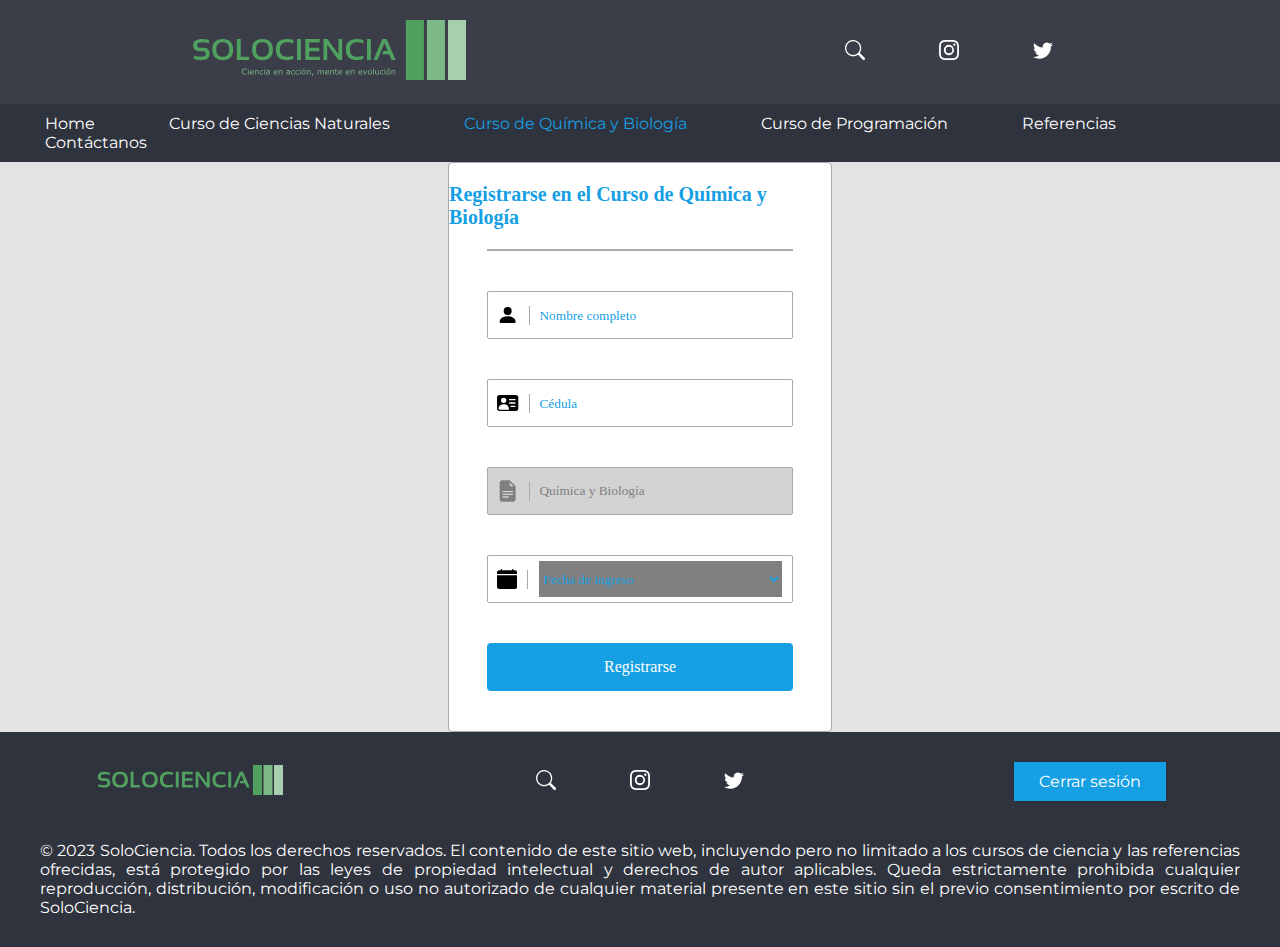
<file: chem-bio.html>
<!DOCTYPE html>
<html lang="es">
<head>
    <meta charset="UTF-8">
    <meta name="viewport" content="width=device-width, initial-scale=1.0">
    <title>Registrarse en el Curso de Química y Biología | SoloCiencia.com</title>
    <link rel="stylesheet" type="text/css" href="styles.css">
    <link rel="icon" type="image/png" href="/media/#">
</head>
<body style="background-color:#E3E3E3;">
    <header>
        <div class="header-col" id="header-top">
            <a href="index.html"><img src="media/top-logo.svg" alt="Logo de SoloCiencia"></a>
            <ul class="social-handles">
                <li>
                    <a  href="https://www.google.com/" target="_blank" class="social-link">
                        <svg xmlns="http://www.w3.org/2000/svg" width="20" height="20" fill="currentColor" class="bi bi-search" viewBox="0 0 16 16">
                            <path d="M11.742 10.344a6.5 6.5 0 1 0-1.397 1.398h-.001c.03.04.062.078.098.115l3.85 3.85a1 1 0 0 0 1.415-1.414l-3.85-3.85a1.007 1.007 0 0 0-.115-.1zM12 6.5a5.5 5.5 0 1 1-11 0 5.5 5.5 0 0 1 11 0z"/>
                        </svg>  
                    </a>
                </li>
                <li>
                    <a  href="https://www.instagram.com/solociencia777/" target="_blank" class="social-link">
                        <svg xmlns="http://www.w3.org/2000/svg" width="20" height="20" fill="currentColor" class="bi bi-instagram" viewBox="0 0 16 16">
                            <path d="M8 0C5.829 0 5.556.01 4.703.048 3.85.088 3.269.222 2.76.42a3.917 3.917 0 0 0-1.417.923A3.927 3.927 0 0 0 .42 2.76C.222 3.268.087 3.85.048 4.7.01 5.555 0 5.827 0 8.001c0 2.172.01 2.444.048 3.297.04.852.174 1.433.372 1.942.205.526.478.972.923 1.417.444.445.89.719 1.416.923.51.198 1.09.333 1.942.372C5.555 15.99 5.827 16 8 16s2.444-.01 3.298-.048c.851-.04 1.434-.174 1.943-.372a3.916 3.916 0 0 0 1.416-.923c.445-.445.718-.891.923-1.417.197-.509.332-1.09.372-1.942C15.99 10.445 16 10.173 16 8s-.01-2.445-.048-3.299c-.04-.851-.175-1.433-.372-1.941a3.926 3.926 0 0 0-.923-1.417A3.911 3.911 0 0 0 13.24.42c-.51-.198-1.092-.333-1.943-.372C10.443.01 10.172 0 7.998 0h.003zm-.717 1.442h.718c2.136 0 2.389.007 3.232.046.78.035 1.204.166 1.486.275.373.145.64.319.92.599.28.28.453.546.598.92.11.281.24.705.275 1.485.039.843.047 1.096.047 3.231s-.008 2.389-.047 3.232c-.035.78-.166 1.203-.275 1.485a2.47 2.47 0 0 1-.599.919c-.28.28-.546.453-.92.598-.28.11-.704.24-1.485.276-.843.038-1.096.047-3.232.047s-2.39-.009-3.233-.047c-.78-.036-1.203-.166-1.485-.276a2.478 2.478 0 0 1-.92-.598 2.48 2.48 0 0 1-.6-.92c-.109-.281-.24-.705-.275-1.485-.038-.843-.046-1.096-.046-3.233 0-2.136.008-2.388.046-3.231.036-.78.166-1.204.276-1.486.145-.373.319-.64.599-.92.28-.28.546-.453.92-.598.282-.11.705-.24 1.485-.276.738-.034 1.024-.044 2.515-.045v.002zm4.988 1.328a.96.96 0 1 0 0 1.92.96.96 0 0 0 0-1.92zm-4.27 1.122a4.109 4.109 0 1 0 0 8.217 4.109 4.109 0 0 0 0-8.217zm0 1.441a2.667 2.667 0 1 1 0 5.334 2.667 2.667 0 0 1 0-5.334z"/>
                        </svg>
                    </a>
                </li>
                <li>
                    <a href="https://twitter.com/SoloCiencia777" target="_blank" class="social-link">
                        <svg xmlns="http://www.w3.org/2000/svg" width="20" height="20" fill="currentColor" class="bi bi-twitter" viewBox="0 0 16 16">
                            <path d="M5.026 15c6.038 0 9.341-5.003 9.341-9.334 0-.14 0-.282-.006-.422A6.685 6.685 0 0 0 16 3.542a6.658 6.658 0 0 1-1.889.518 3.301 3.301 0 0 0 1.447-1.817 6.533 6.533 0 0 1-2.087.793A3.286 3.286 0 0 0 7.875 6.03a9.325 9.325 0 0 1-6.767-3.429 3.289 3.289 0 0 0 1.018 4.382A3.323 3.323 0 0 1 .64 6.575v.045a3.288 3.288 0 0 0 2.632 3.218 3.203 3.203 0 0 1-.865.115 3.23 3.23 0 0 1-.614-.057 3.283 3.283 0 0 0 3.067 2.277A6.588 6.588 0 0 1 .78 13.58a6.32 6.32 0 0 1-.78-.045A9.344 9.344 0 0 0 5.026 15z"/>
                        </svg>
                    </a>
                </li>
            </ul>
        </div>
        <div class="header-col" id="header-bottom">
            <nav>
                <ul>
                    <li><a href="home.html">Home</a></li>
                    <li><a href="science.html">Curso de Ciencias Naturales</a></li>
                    <li><a href="chem-bio.html" style="color:#169FE3;">Curso de Química y Biología</a></li>
                    <li><a href="programming.html">Curso de Programación</a></li>
                    <li><a href="reference.html">Referencias</a></li>
                    <li><a href="contact.html">Contáctanos</a></li>
                </ul>
            </nav>
        </div>
    </header>
    <section class="form-container">
        <h2>Registrarse en el Curso de Química y Biología</h2>
        <hr style="margin:0;">
            <form action="#" class="login-form">
                <div class="form-wrapper" style="margin:0;">
                    <div class="input-box">
                        <svg xmlns="http://www.w3.org/2000/svg" width="22" height="22" fill="currentColor" class="bi bi-person-fill" viewBox="0 0 16 16">
                            <path d="M3 14s-1 0-1-1 1-4 6-4 6 3 6 4-1 1-1 1H3Zm5-6a3 3 0 1 0 0-6 3 3 0 0 0 0 6Z"/>
                        </svg>
                        <div class="vr"></div>
                        <input type="text" name="fullname" id="fullname" placeholder="Nombre completo">            
                    </div>
                    <div class="input-box">
                        <svg xmlns="http://www.w3.org/2000/svg" width="22" height="22" fill="currentColor" class="bi bi-person-vcard-fill" viewBox="0 0 16 16">
                            <path d="M0 4a2 2 0 0 1 2-2h12a2 2 0 0 1 2 2v8a2 2 0 0 1-2 2H2a2 2 0 0 1-2-2V4Zm9 1.5a.5.5 0 0 0 .5.5h4a.5.5 0 0 0 0-1h-4a.5.5 0 0 0-.5.5ZM9 8a.5.5 0 0 0 .5.5h4a.5.5 0 0 0 0-1h-4A.5.5 0 0 0 9 8Zm1 2.5a.5.5 0 0 0 .5.5h3a.5.5 0 0 0 0-1h-3a.5.5 0 0 0-.5.5Zm-1 2C9 10.567 7.21 9 5 9c-2.086 0-3.8 1.398-3.984 3.181A1 1 0 0 0 2 13h6.96c.026-.163.04-.33.04-.5ZM7 6a2 2 0 1 0-4 0 2 2 0 0 0 4 0Z"/>
                        </svg>
                        <div class="vr"></div>
                        <input type="text" name="cips" id="cip" placeholder="Cédula">            
                    </div>
                    <div class="input-box disabled">
                        <svg xmlns="http://www.w3.org/2000/svg" width="22" height="22" fill="currentColor" class="bi bi-file-earmark-text-fill" viewBox="0 0 16 16">
                            <path d="M9.293 0H4a2 2 0 0 0-2 2v12a2 2 0 0 0 2 2h8a2 2 0 0 0 2-2V4.707A1 1 0 0 0 13.707 4L10 .293A1 1 0 0 0 9.293 0zM9.5 3.5v-2l3 3h-2a1 1 0 0 1-1-1zM4.5 9a.5.5 0 0 1 0-1h7a.5.5 0 0 1 0 1h-7zM4 10.5a.5.5 0 0 1 .5-.5h7a.5.5 0 0 1 0 1h-7a.5.5 0 0 1-.5-.5zm.5 2.5a.5.5 0 0 1 0-1h4a.5.5 0 0 1 0 1h-4z"/>
                          </svg> 
                        <div class="vr"></div>
                        <input type="text" name="course" id="course" value="Química y Biología" disabled>            
                    </div>
                    <div class="input-box">
                        <svg xmlns="http://www.w3.org/2000/svg" width="22" height="22" fill="currentColor" class="bi bi-calendar-fill" viewBox="0 0 16 16">
                            <path d="M3.5 0a.5.5 0 0 1 .5.5V1h8V.5a.5.5 0 0 1 1 0V1h1a2 2 0 0 1 2 2v11a2 2 0 0 1-2 2H2a2 2 0 0 1-2-2V5h16V4H0V3a2 2 0 0 1 2-2h1V.5a.5.5 0 0 1 .5-.5z"/>
                          </svg>
                        <div class="vr"></div>
                        <select name="course-start" id="course-start">
                            <option value="" selected disabled>Fecha de ingreso</option>
                            <option value="jul-20">20 de julio</option>
                            <option value="oct-24">24 de octubre</option>
                            <option value="nov-14">14 de noviembre</option>
                        </select>           
                    </div>
                    <input type="submit" value="Registrarse">
                </div>
                
            </form>
    </section>
    <footer>
        <div class="footer-column" id="footer-top">
            <div class="footer-row" id="footer-left">
                <a href="index.html"><img src="media/bottom-logo.svg" alt="Logo de SoloCiencia"></a>
            </div>
            <div class="footer-row" id="footer-center">
                <ul class="social-handles">
                    <li>
                        <a href="https://www.google.com/" target="_blank" class="social-link">
                            <svg xmlns="http://www.w3.org/2000/svg" width="20" height="20" fill="currentColor" class="bi bi-search" viewBox="0 0 16 16">
                                <path d="M11.742 10.344a6.5 6.5 0 1 0-1.397 1.398h-.001c.03.04.062.078.098.115l3.85 3.85a1 1 0 0 0 1.415-1.414l-3.85-3.85a1.007 1.007 0 0 0-.115-.1zM12 6.5a5.5 5.5 0 1 1-11 0 5.5 5.5 0 0 1 11 0z"/>
                            </svg>  
                        </a>
                    </li>
                    <li>
                        <a href="https://www.instagram.com/solociencia777/" target="_blank" class="social-link">
                            <svg xmlns="http://www.w3.org/2000/svg" width="20" height="20" fill="currentColor" class="bi bi-instagram" viewBox="0 0 16 16">
                                <path d="M8 0C5.829 0 5.556.01 4.703.048 3.85.088 3.269.222 2.76.42a3.917 3.917 0 0 0-1.417.923A3.927 3.927 0 0 0 .42 2.76C.222 3.268.087 3.85.048 4.7.01 5.555 0 5.827 0 8.001c0 2.172.01 2.444.048 3.297.04.852.174 1.433.372 1.942.205.526.478.972.923 1.417.444.445.89.719 1.416.923.51.198 1.09.333 1.942.372C5.555 15.99 5.827 16 8 16s2.444-.01 3.298-.048c.851-.04 1.434-.174 1.943-.372a3.916 3.916 0 0 0 1.416-.923c.445-.445.718-.891.923-1.417.197-.509.332-1.09.372-1.942C15.99 10.445 16 10.173 16 8s-.01-2.445-.048-3.299c-.04-.851-.175-1.433-.372-1.941a3.926 3.926 0 0 0-.923-1.417A3.911 3.911 0 0 0 13.24.42c-.51-.198-1.092-.333-1.943-.372C10.443.01 10.172 0 7.998 0h.003zm-.717 1.442h.718c2.136 0 2.389.007 3.232.046.78.035 1.204.166 1.486.275.373.145.64.319.92.599.28.28.453.546.598.92.11.281.24.705.275 1.485.039.843.047 1.096.047 3.231s-.008 2.389-.047 3.232c-.035.78-.166 1.203-.275 1.485a2.47 2.47 0 0 1-.599.919c-.28.28-.546.453-.92.598-.28.11-.704.24-1.485.276-.843.038-1.096.047-3.232.047s-2.39-.009-3.233-.047c-.78-.036-1.203-.166-1.485-.276a2.478 2.478 0 0 1-.92-.598 2.48 2.48 0 0 1-.6-.92c-.109-.281-.24-.705-.275-1.485-.038-.843-.046-1.096-.046-3.233 0-2.136.008-2.388.046-3.231.036-.78.166-1.204.276-1.486.145-.373.319-.64.599-.92.28-.28.546-.453.92-.598.282-.11.705-.24 1.485-.276.738-.034 1.024-.044 2.515-.045v.002zm4.988 1.328a.96.96 0 1 0 0 1.92.96.96 0 0 0 0-1.92zm-4.27 1.122a4.109 4.109 0 1 0 0 8.217 4.109 4.109 0 0 0 0-8.217zm0 1.441a2.667 2.667 0 1 1 0 5.334 2.667 2.667 0 0 1 0-5.334z"/>
                            </svg>
                        </a>
                    </li>
                    <li>
                        <a href="https://twitter.com/SoloCiencia777" target="_blank" class="social-link">
                            <svg xmlns="http://www.w3.org/2000/svg" width="20" height="20" fill="currentColor" class="bi bi-twitter" viewBox="0 0 16 16">
                                <path d="M5.026 15c6.038 0 9.341-5.003 9.341-9.334 0-.14 0-.282-.006-.422A6.685 6.685 0 0 0 16 3.542a6.658 6.658 0 0 1-1.889.518 3.301 3.301 0 0 0 1.447-1.817 6.533 6.533 0 0 1-2.087.793A3.286 3.286 0 0 0 7.875 6.03a9.325 9.325 0 0 1-6.767-3.429 3.289 3.289 0 0 0 1.018 4.382A3.323 3.323 0 0 1 .64 6.575v.045a3.288 3.288 0 0 0 2.632 3.218 3.203 3.203 0 0 1-.865.115 3.23 3.23 0 0 1-.614-.057 3.283 3.283 0 0 0 3.067 2.277A6.588 6.588 0 0 1 .78 13.58a6.32 6.32 0 0 1-.78-.045A9.344 9.344 0 0 0 5.026 15z"/>
                            </svg>
                        </a>
                    </li>
                </ul>
            </div>
            <div class="footer-row" id="footer-right">
                <a href="index.html" id="footer-logout">Cerrar sesión</a>
            </div>
        </div>
        <div class="footer-column" id="footer-bottom">
            <p>
                © 2023 SoloCiencia. Todos los derechos reservados.
                El contenido de este sitio web, incluyendo pero no 
                limitado a los cursos de ciencia y las referencias 
                ofrecidas, está protegido por las leyes de propiedad 
                intelectual y derechos de autor aplicables. Queda 
                estrictamente prohibida cualquier reproducción, 
                distribución, modificación o uso no autorizado de 
                cualquier material presente en este sitio sin el previo
                consentimiento por escrito de SoloCiencia.
            </p>
        </div>
    </footer>
</body>
</html>
</file>
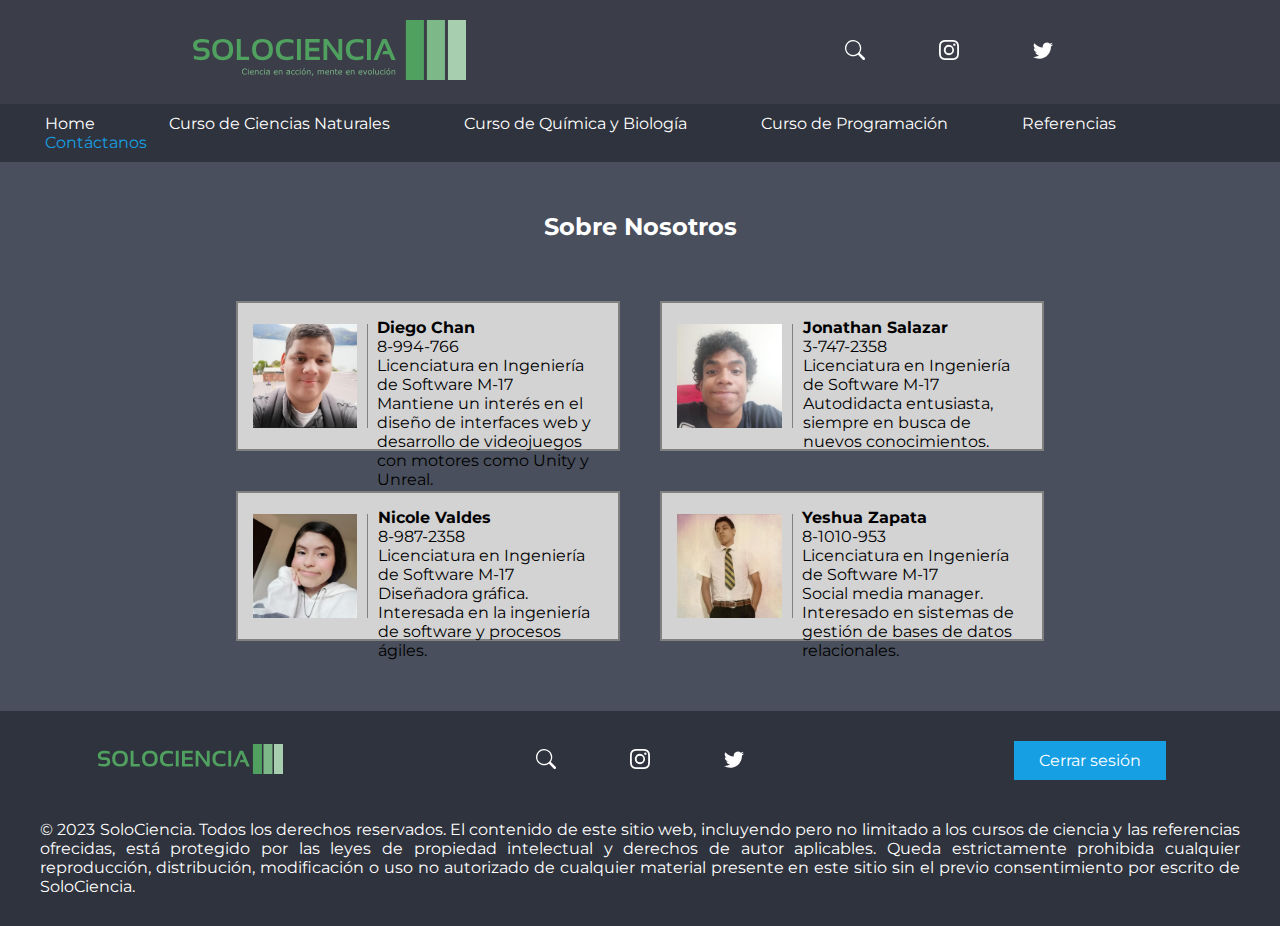
<file: contact.html>
<!DOCTYPE html>
<html lang="es">
<head>
    <meta charset="UTF-8">
    <meta name="viewport" content="width=device-width, initial-scale=1.0">
    <title>Contáctanos | SoloCiencia.com</title>
    <link rel="stylesheet" type="text/css" href="styles.css">
    <link rel="icon" type="image/png" href="/media/#">
</head>
<body>
    <header>
        <div class="header-col" id="header-top">
            <a href="index.html"><img src="media/top-logo.svg" alt="Logo de SoloCiencia"></a>
            <ul class="social-handles">
                <li>
                    <a  href="https://www.google.com/" target="_blank" class="social-link">
                        <svg xmlns="http://www.w3.org/2000/svg" width="20" height="20" fill="currentColor" class="bi bi-search" viewBox="0 0 16 16">
                            <path d="M11.742 10.344a6.5 6.5 0 1 0-1.397 1.398h-.001c.03.04.062.078.098.115l3.85 3.85a1 1 0 0 0 1.415-1.414l-3.85-3.85a1.007 1.007 0 0 0-.115-.1zM12 6.5a5.5 5.5 0 1 1-11 0 5.5 5.5 0 0 1 11 0z"/>
                        </svg>  
                    </a>
                </li>
                <li>
                    <a  href="https://www.instagram.com/solociencia777/" target="_blank" class="social-link">
                        <svg xmlns="http://www.w3.org/2000/svg" width="20" height="20" fill="currentColor" class="bi bi-instagram" viewBox="0 0 16 16">
                            <path d="M8 0C5.829 0 5.556.01 4.703.048 3.85.088 3.269.222 2.76.42a3.917 3.917 0 0 0-1.417.923A3.927 3.927 0 0 0 .42 2.76C.222 3.268.087 3.85.048 4.7.01 5.555 0 5.827 0 8.001c0 2.172.01 2.444.048 3.297.04.852.174 1.433.372 1.942.205.526.478.972.923 1.417.444.445.89.719 1.416.923.51.198 1.09.333 1.942.372C5.555 15.99 5.827 16 8 16s2.444-.01 3.298-.048c.851-.04 1.434-.174 1.943-.372a3.916 3.916 0 0 0 1.416-.923c.445-.445.718-.891.923-1.417.197-.509.332-1.09.372-1.942C15.99 10.445 16 10.173 16 8s-.01-2.445-.048-3.299c-.04-.851-.175-1.433-.372-1.941a3.926 3.926 0 0 0-.923-1.417A3.911 3.911 0 0 0 13.24.42c-.51-.198-1.092-.333-1.943-.372C10.443.01 10.172 0 7.998 0h.003zm-.717 1.442h.718c2.136 0 2.389.007 3.232.046.78.035 1.204.166 1.486.275.373.145.64.319.92.599.28.28.453.546.598.92.11.281.24.705.275 1.485.039.843.047 1.096.047 3.231s-.008 2.389-.047 3.232c-.035.78-.166 1.203-.275 1.485a2.47 2.47 0 0 1-.599.919c-.28.28-.546.453-.92.598-.28.11-.704.24-1.485.276-.843.038-1.096.047-3.232.047s-2.39-.009-3.233-.047c-.78-.036-1.203-.166-1.485-.276a2.478 2.478 0 0 1-.92-.598 2.48 2.48 0 0 1-.6-.92c-.109-.281-.24-.705-.275-1.485-.038-.843-.046-1.096-.046-3.233 0-2.136.008-2.388.046-3.231.036-.78.166-1.204.276-1.486.145-.373.319-.64.599-.92.28-.28.546-.453.92-.598.282-.11.705-.24 1.485-.276.738-.034 1.024-.044 2.515-.045v.002zm4.988 1.328a.96.96 0 1 0 0 1.92.96.96 0 0 0 0-1.92zm-4.27 1.122a4.109 4.109 0 1 0 0 8.217 4.109 4.109 0 0 0 0-8.217zm0 1.441a2.667 2.667 0 1 1 0 5.334 2.667 2.667 0 0 1 0-5.334z"/>
                        </svg>
                    </a>
                </li>
                <li>
                    <a href="https://twitter.com/SoloCiencia777" target="_blank" class="social-link">
                        <svg xmlns="http://www.w3.org/2000/svg" width="20" height="20" fill="currentColor" class="bi bi-twitter" viewBox="0 0 16 16">
                            <path d="M5.026 15c6.038 0 9.341-5.003 9.341-9.334 0-.14 0-.282-.006-.422A6.685 6.685 0 0 0 16 3.542a6.658 6.658 0 0 1-1.889.518 3.301 3.301 0 0 0 1.447-1.817 6.533 6.533 0 0 1-2.087.793A3.286 3.286 0 0 0 7.875 6.03a9.325 9.325 0 0 1-6.767-3.429 3.289 3.289 0 0 0 1.018 4.382A3.323 3.323 0 0 1 .64 6.575v.045a3.288 3.288 0 0 0 2.632 3.218 3.203 3.203 0 0 1-.865.115 3.23 3.23 0 0 1-.614-.057 3.283 3.283 0 0 0 3.067 2.277A6.588 6.588 0 0 1 .78 13.58a6.32 6.32 0 0 1-.78-.045A9.344 9.344 0 0 0 5.026 15z"/>
                        </svg>
                    </a>
                </li>
            </ul>
        </div>
        <div class="header-col" id="header-bottom">
            <nav>
                <ul>
                    <li><a href="home.html">Home</a></li>
                    <li><a href="science.html">Curso de Ciencias Naturales</a></li>
                    <li><a href="chem-bio.html">Curso de Química y Biología</a></li>
                    <li><a href="programming.html">Curso de Programación</a></li>
                    <li><a href="reference.html">Referencias</a></li>
                    <li><a href="contact.html" style="color:#169FE3;">Contáctanos</a></li>
                </ul>
            </nav>
        </div>
    </header>
    <section class="contact-us">
        <h2>Sobre Nosotros</h2>
        <div class="contact-row">
            <div class="contact-card">
                <div class="pfp-container">
                    <img src="/media/diego.jpeg" alt="foto de perfil de diego chan">
                </div>
                <div class="vr"></div>
                <div class="about-container">
                    <h6group>
                        <h4>Diego Chan</h4>
                        <p>8-994-766</p>
                        <p>Licenciatura en Ingeniería de Software M-17</p>
                    </h6group>
                    <p>Mantiene un interés en el diseño de interfaces web y desarrollo de videojuegos con motores como Unity y Unreal.</p>
                </div>
            </div>
            <div class="contact-card">
                <div class="pfp-container">
                    <img src="/media/jonathan.jpeg" alt="foto de perfil de jonathan salazar">
                </div>
                <div class="vr"></div>
                <div class="about-container">
                    <h6group>
                        <h4>Jonathan Salazar</h4>
                        <p>3-747-2358</p>
                        <p>Licenciatura en Ingeniería de Software M-17</p>
                    </h6group>
                    <p>Autodidacta entusiasta, siempre en busca de nuevos conocimientos.</p>
                </div>
            </div>
        </div>
        <div class="contact-row">
            <div class="contact-card">
                <div class="pfp-container">
                    <img src="/media/nicole.jpeg" alt="foto de perfil de nicole valdes">
                </div>
                <div class="vr"></div>
                <div class="about-container">
                    <h6group>
                        <h4>Nicole Valdes</h4>
                        <p>8-987-2358</p>
                        <p>Licenciatura en Ingeniería de Software M-17</p>
                    </h6group>
                    <p>Diseñadora gráfica. Interesada en la ingeniería de software y procesos ágiles.</p>
                </div>
            </div>
            <div class="contact-card">
                <div class="pfp-container">
                    <img src="/media/yeshua.jpeg" alt="foto de perfil de yeshua zapata">
                </div>
                <div class="vr"></div>
                <div class="about-container">
                    <h6group>
                        <h4>Yeshua Zapata</h4>
                        <p>8-1010-953</p>
                        <p>Licenciatura en Ingeniería de Software M-17</p>
                    </h6group>
                    <p>Social media manager. Interesado en sistemas de gestión de bases de datos relacionales.</p>
                </div>
            </div>
        </div>
    </section>
    <footer>
        <div class="footer-column" id="footer-top">
            <div class="footer-row" id="footer-left">
                <a href="index.html"><img src="media/bottom-logo.svg" alt="Logo de SoloCiencia"></a>
            </div>
            <div class="footer-row" id="footer-center">
                <ul class="social-handles">
                    <li>
                        <a href="https://www.google.com/" target="_blank" class="social-link">
                            <svg xmlns="http://www.w3.org/2000/svg" width="20" height="20" fill="currentColor" class="bi bi-search" viewBox="0 0 16 16">
                                <path d="M11.742 10.344a6.5 6.5 0 1 0-1.397 1.398h-.001c.03.04.062.078.098.115l3.85 3.85a1 1 0 0 0 1.415-1.414l-3.85-3.85a1.007 1.007 0 0 0-.115-.1zM12 6.5a5.5 5.5 0 1 1-11 0 5.5 5.5 0 0 1 11 0z"/>
                            </svg>  
                        </a>
                    </li>
                    <li>
                        <a href="https://www.instagram.com/solociencia777/" target="_blank" class="social-link">
                            <svg xmlns="http://www.w3.org/2000/svg" width="20" height="20" fill="currentColor" class="bi bi-instagram" viewBox="0 0 16 16">
                                <path d="M8 0C5.829 0 5.556.01 4.703.048 3.85.088 3.269.222 2.76.42a3.917 3.917 0 0 0-1.417.923A3.927 3.927 0 0 0 .42 2.76C.222 3.268.087 3.85.048 4.7.01 5.555 0 5.827 0 8.001c0 2.172.01 2.444.048 3.297.04.852.174 1.433.372 1.942.205.526.478.972.923 1.417.444.445.89.719 1.416.923.51.198 1.09.333 1.942.372C5.555 15.99 5.827 16 8 16s2.444-.01 3.298-.048c.851-.04 1.434-.174 1.943-.372a3.916 3.916 0 0 0 1.416-.923c.445-.445.718-.891.923-1.417.197-.509.332-1.09.372-1.942C15.99 10.445 16 10.173 16 8s-.01-2.445-.048-3.299c-.04-.851-.175-1.433-.372-1.941a3.926 3.926 0 0 0-.923-1.417A3.911 3.911 0 0 0 13.24.42c-.51-.198-1.092-.333-1.943-.372C10.443.01 10.172 0 7.998 0h.003zm-.717 1.442h.718c2.136 0 2.389.007 3.232.046.78.035 1.204.166 1.486.275.373.145.64.319.92.599.28.28.453.546.598.92.11.281.24.705.275 1.485.039.843.047 1.096.047 3.231s-.008 2.389-.047 3.232c-.035.78-.166 1.203-.275 1.485a2.47 2.47 0 0 1-.599.919c-.28.28-.546.453-.92.598-.28.11-.704.24-1.485.276-.843.038-1.096.047-3.232.047s-2.39-.009-3.233-.047c-.78-.036-1.203-.166-1.485-.276a2.478 2.478 0 0 1-.92-.598 2.48 2.48 0 0 1-.6-.92c-.109-.281-.24-.705-.275-1.485-.038-.843-.046-1.096-.046-3.233 0-2.136.008-2.388.046-3.231.036-.78.166-1.204.276-1.486.145-.373.319-.64.599-.92.28-.28.546-.453.92-.598.282-.11.705-.24 1.485-.276.738-.034 1.024-.044 2.515-.045v.002zm4.988 1.328a.96.96 0 1 0 0 1.92.96.96 0 0 0 0-1.92zm-4.27 1.122a4.109 4.109 0 1 0 0 8.217 4.109 4.109 0 0 0 0-8.217zm0 1.441a2.667 2.667 0 1 1 0 5.334 2.667 2.667 0 0 1 0-5.334z"/>
                            </svg>
                        </a>
                    </li>
                    <li>
                        <a href="https://twitter.com/SoloCiencia777" target="_blank" class="social-link">
                            <svg xmlns="http://www.w3.org/2000/svg" width="20" height="20" fill="currentColor" class="bi bi-twitter" viewBox="0 0 16 16">
                                <path d="M5.026 15c6.038 0 9.341-5.003 9.341-9.334 0-.14 0-.282-.006-.422A6.685 6.685 0 0 0 16 3.542a6.658 6.658 0 0 1-1.889.518 3.301 3.301 0 0 0 1.447-1.817 6.533 6.533 0 0 1-2.087.793A3.286 3.286 0 0 0 7.875 6.03a9.325 9.325 0 0 1-6.767-3.429 3.289 3.289 0 0 0 1.018 4.382A3.323 3.323 0 0 1 .64 6.575v.045a3.288 3.288 0 0 0 2.632 3.218 3.203 3.203 0 0 1-.865.115 3.23 3.23 0 0 1-.614-.057 3.283 3.283 0 0 0 3.067 2.277A6.588 6.588 0 0 1 .78 13.58a6.32 6.32 0 0 1-.78-.045A9.344 9.344 0 0 0 5.026 15z"/>
                            </svg>
                        </a>
                    </li>
                </ul>
            </div>
            <div class="footer-row" id="footer-right">
                <a href="index.html" id="footer-logout">Cerrar sesión</a>
            </div>
        </div>
        <div class="footer-column" id="footer-bottom">
            <p>
                © 2023 SoloCiencia. Todos los derechos reservados.
                El contenido de este sitio web, incluyendo pero no 
                limitado a los cursos de ciencia y las referencias 
                ofrecidas, está protegido por las leyes de propiedad 
                intelectual y derechos de autor aplicables. Queda 
                estrictamente prohibida cualquier reproducción, 
                distribución, modificación o uso no autorizado de 
                cualquier material presente en este sitio sin el previo
                consentimiento por escrito de SoloCiencia.
            </p>
        </div>
    </footer>
</body>
</html>
</file>
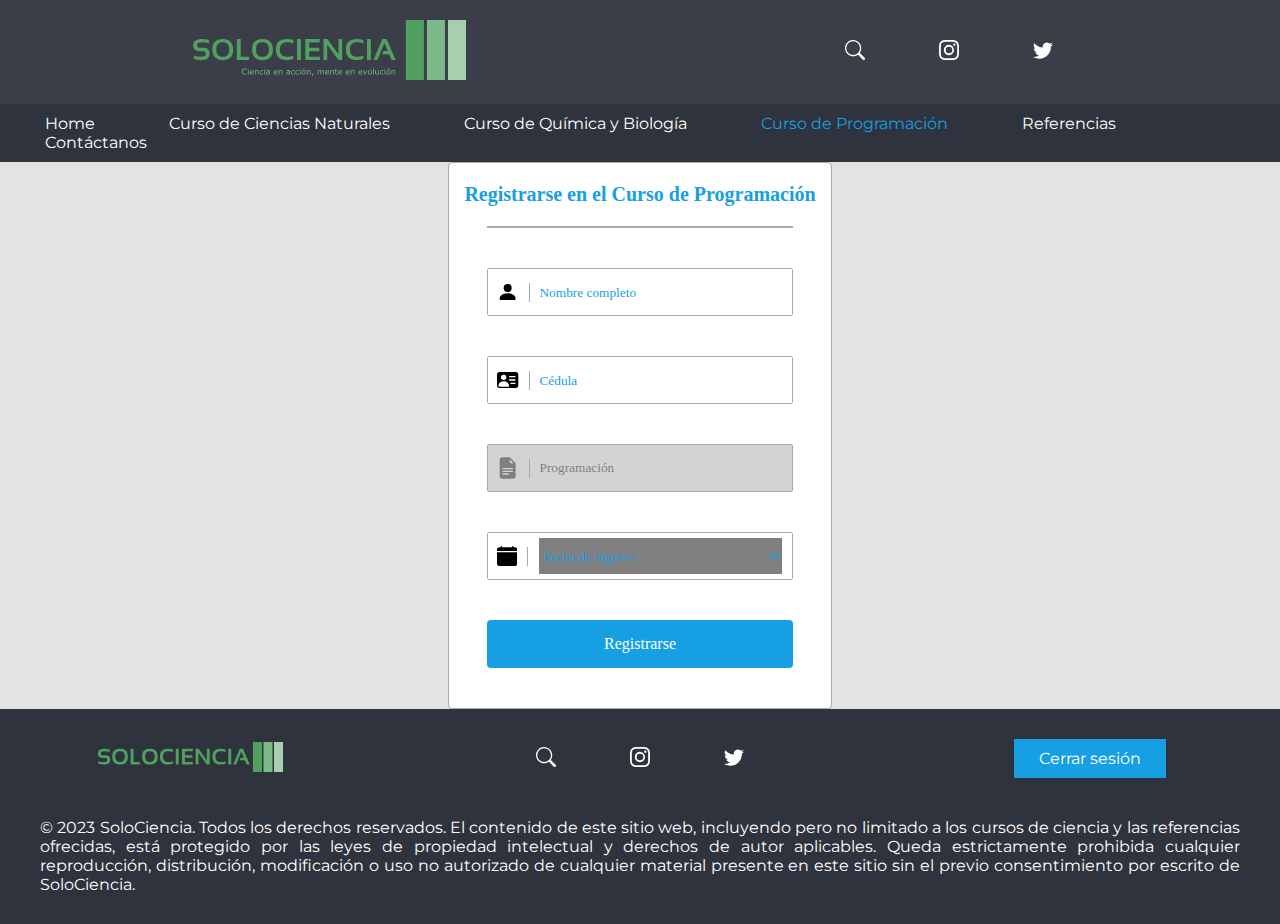
<file: programming.html>
<!DOCTYPE html>
<html lang="es">
<head>
    <meta charset="UTF-8">
    <meta name="viewport" content="width=device-width, initial-scale=1.0">
    <title>Registrarse en el Curso de Programación | SoloCiencia.com</title>
    <link rel="stylesheet" type="text/css" href="styles.css">
    <link rel="icon" type="image/png" href="/media/#">
</head>
<body style="background-color:#E3E3E3;">
    <header>
        <div class="header-col" id="header-top">
            <a href="index.html"><img src="media/top-logo.svg" alt="Logo de SoloCiencia"></a>
            <ul class="social-handles">
                <li>
                    <a href="https://www.google.com/" class="social-link">
                        <svg xmlns="http://www.w3.org/2000/svg" width="20" height="20" fill="currentColor" class="bi bi-search" viewBox="0 0 16 16">
                            <path d="M11.742 10.344a6.5 6.5 0 1 0-1.397 1.398h-.001c.03.04.062.078.098.115l3.85 3.85a1 1 0 0 0 1.415-1.414l-3.85-3.85a1.007 1.007 0 0 0-.115-.1zM12 6.5a5.5 5.5 0 1 1-11 0 5.5 5.5 0 0 1 11 0z"/>
                        </svg>  
                    </a>
                </li>
                <li>
                    <a href="" class="social-link">
                        <svg xmlns="http://www.w3.org/2000/svg" width="20" height="20" fill="currentColor" class="bi bi-instagram" viewBox="0 0 16 16">
                            <path d="M8 0C5.829 0 5.556.01 4.703.048 3.85.088 3.269.222 2.76.42a3.917 3.917 0 0 0-1.417.923A3.927 3.927 0 0 0 .42 2.76C.222 3.268.087 3.85.048 4.7.01 5.555 0 5.827 0 8.001c0 2.172.01 2.444.048 3.297.04.852.174 1.433.372 1.942.205.526.478.972.923 1.417.444.445.89.719 1.416.923.51.198 1.09.333 1.942.372C5.555 15.99 5.827 16 8 16s2.444-.01 3.298-.048c.851-.04 1.434-.174 1.943-.372a3.916 3.916 0 0 0 1.416-.923c.445-.445.718-.891.923-1.417.197-.509.332-1.09.372-1.942C15.99 10.445 16 10.173 16 8s-.01-2.445-.048-3.299c-.04-.851-.175-1.433-.372-1.941a3.926 3.926 0 0 0-.923-1.417A3.911 3.911 0 0 0 13.24.42c-.51-.198-1.092-.333-1.943-.372C10.443.01 10.172 0 7.998 0h.003zm-.717 1.442h.718c2.136 0 2.389.007 3.232.046.78.035 1.204.166 1.486.275.373.145.64.319.92.599.28.28.453.546.598.92.11.281.24.705.275 1.485.039.843.047 1.096.047 3.231s-.008 2.389-.047 3.232c-.035.78-.166 1.203-.275 1.485a2.47 2.47 0 0 1-.599.919c-.28.28-.546.453-.92.598-.28.11-.704.24-1.485.276-.843.038-1.096.047-3.232.047s-2.39-.009-3.233-.047c-.78-.036-1.203-.166-1.485-.276a2.478 2.478 0 0 1-.92-.598 2.48 2.48 0 0 1-.6-.92c-.109-.281-.24-.705-.275-1.485-.038-.843-.046-1.096-.046-3.233 0-2.136.008-2.388.046-3.231.036-.78.166-1.204.276-1.486.145-.373.319-.64.599-.92.28-.28.546-.453.92-.598.282-.11.705-.24 1.485-.276.738-.034 1.024-.044 2.515-.045v.002zm4.988 1.328a.96.96 0 1 0 0 1.92.96.96 0 0 0 0-1.92zm-4.27 1.122a4.109 4.109 0 1 0 0 8.217 4.109 4.109 0 0 0 0-8.217zm0 1.441a2.667 2.667 0 1 1 0 5.334 2.667 2.667 0 0 1 0-5.334z"/>
                        </svg>
                    </a>
                </li>
                <li>
                    <a href="" class="social-link">
                        <svg xmlns="http://www.w3.org/2000/svg" width="20" height="20" fill="currentColor" class="bi bi-twitter" viewBox="0 0 16 16">
                            <path d="M5.026 15c6.038 0 9.341-5.003 9.341-9.334 0-.14 0-.282-.006-.422A6.685 6.685 0 0 0 16 3.542a6.658 6.658 0 0 1-1.889.518 3.301 3.301 0 0 0 1.447-1.817 6.533 6.533 0 0 1-2.087.793A3.286 3.286 0 0 0 7.875 6.03a9.325 9.325 0 0 1-6.767-3.429 3.289 3.289 0 0 0 1.018 4.382A3.323 3.323 0 0 1 .64 6.575v.045a3.288 3.288 0 0 0 2.632 3.218 3.203 3.203 0 0 1-.865.115 3.23 3.23 0 0 1-.614-.057 3.283 3.283 0 0 0 3.067 2.277A6.588 6.588 0 0 1 .78 13.58a6.32 6.32 0 0 1-.78-.045A9.344 9.344 0 0 0 5.026 15z"/>
                        </svg>
                    </a>
                </li>
            </ul>
        </div>
        <div class="header-col" id="header-bottom">
            <nav>
                <ul>
                    <li><a href="home.html">Home</a></li>
                    <li><a href="science.html">Curso de Ciencias Naturales</a></li>
                    <li><a href="chem-bio.html">Curso de Química y Biología</a></li>
                    <li><a href="programming.html" style="color:#169FE3;">Curso de Programación</a></li>
                    <li><a href="reference.html">Referencias</a></li>
                    <li><a href="contact.html">Contáctanos</a></li>
                </ul>
            </nav>
        </div>
    </header>
    <section class="form-container">
        <h2>Registrarse en el Curso de Programación</h2>
        <hr style="margin:0;">
            <form action="#" class="login-form">
                <div class="form-wrapper" style="margin:0;">
                    <div class="input-box">
                        <svg xmlns="http://www.w3.org/2000/svg" width="22" height="22" fill="currentColor" class="bi bi-person-fill" viewBox="0 0 16 16">
                            <path d="M3 14s-1 0-1-1 1-4 6-4 6 3 6 4-1 1-1 1H3Zm5-6a3 3 0 1 0 0-6 3 3 0 0 0 0 6Z"/>
                        </svg>
                        <div class="vr"></div>
                        <input type="text" name="fullname" id="fullname" placeholder="Nombre completo">            
                    </div>
                    <div class="input-box">
                        <svg xmlns="http://www.w3.org/2000/svg" width="22" height="22" fill="currentColor" class="bi bi-person-vcard-fill" viewBox="0 0 16 16">
                            <path d="M0 4a2 2 0 0 1 2-2h12a2 2 0 0 1 2 2v8a2 2 0 0 1-2 2H2a2 2 0 0 1-2-2V4Zm9 1.5a.5.5 0 0 0 .5.5h4a.5.5 0 0 0 0-1h-4a.5.5 0 0 0-.5.5ZM9 8a.5.5 0 0 0 .5.5h4a.5.5 0 0 0 0-1h-4A.5.5 0 0 0 9 8Zm1 2.5a.5.5 0 0 0 .5.5h3a.5.5 0 0 0 0-1h-3a.5.5 0 0 0-.5.5Zm-1 2C9 10.567 7.21 9 5 9c-2.086 0-3.8 1.398-3.984 3.181A1 1 0 0 0 2 13h6.96c.026-.163.04-.33.04-.5ZM7 6a2 2 0 1 0-4 0 2 2 0 0 0 4 0Z"/>
                        </svg>
                        <div class="vr"></div>
                        <input type="text" name="cip" id="cip" placeholder="Cédula">            
                    </div>
                    <div class="input-box disabled">
                        <svg xmlns="http://www.w3.org/2000/svg" width="22" height="22" fill="currentColor" class="bi bi-file-earmark-text-fill" viewBox="0 0 16 16">
                            <path d="M9.293 0H4a2 2 0 0 0-2 2v12a2 2 0 0 0 2 2h8a2 2 0 0 0 2-2V4.707A1 1 0 0 0 13.707 4L10 .293A1 1 0 0 0 9.293 0zM9.5 3.5v-2l3 3h-2a1 1 0 0 1-1-1zM4.5 9a.5.5 0 0 1 0-1h7a.5.5 0 0 1 0 1h-7zM4 10.5a.5.5 0 0 1 .5-.5h7a.5.5 0 0 1 0 1h-7a.5.5 0 0 1-.5-.5zm.5 2.5a.5.5 0 0 1 0-1h4a.5.5 0 0 1 0 1h-4z"/>
                          </svg>
                        <div class="vr"></div>
                        <input type="text" name="course" id="course" value="Programación" disabled>            
                    </div>
                    <div class="input-box">
                        <svg xmlns="http://www.w3.org/2000/svg" width="22" height="22" fill="currentColor" class="bi bi-calendar-fill" viewBox="0 0 16 16">
                            <path d="M3.5 0a.5.5 0 0 1 .5.5V1h8V.5a.5.5 0 0 1 1 0V1h1a2 2 0 0 1 2 2v11a2 2 0 0 1-2 2H2a2 2 0 0 1-2-2V5h16V4H0V3a2 2 0 0 1 2-2h1V.5a.5.5 0 0 1 .5-.5z"/>
                          </svg>
                        <div class="vr"></div>
                        <select name="course-start" id="course-start">
                            <option value="" selected disabled>Fecha de ingreso</option>
                            <option value="jul-20">20 de julio</option>
                            <option value="oct-24">24 de octubre</option>
                            <option value="nov-14">14 de noviembre</option>
                        </select>           
                    </div>
                    <input type="submit" value="Registrarse">
                </div>
                
            </form>
    </section>
    <footer>
        <div class="footer-column" id="footer-top">
            <div class="footer-row" id="footer-left">
                <a href="index.html"><img src="media/bottom-logo.svg" alt="Logo de SoloCiencia"></a>
            </div>
            <div class="footer-row" id="footer-center">
                <ul class="social-handles">
                    <li>
                        <a  href="https://www.google.com/" target="_blank" class="social-link">
                            <svg xmlns="http://www.w3.org/2000/svg" width="20" height="20" fill="currentColor" class="bi bi-search" viewBox="0 0 16 16">
                                <path d="M11.742 10.344a6.5 6.5 0 1 0-1.397 1.398h-.001c.03.04.062.078.098.115l3.85 3.85a1 1 0 0 0 1.415-1.414l-3.85-3.85a1.007 1.007 0 0 0-.115-.1zM12 6.5a5.5 5.5 0 1 1-11 0 5.5 5.5 0 0 1 11 0z"/>
                            </svg>  
                        </a>
                    </li>
                    <li>
                        <a  href="https://www.instagram.com/solociencia777/" target="_blank" class="social-link">
                            <svg xmlns="http://www.w3.org/2000/svg" width="20" height="20" fill="currentColor" class="bi bi-instagram" viewBox="0 0 16 16">
                                <path d="M8 0C5.829 0 5.556.01 4.703.048 3.85.088 3.269.222 2.76.42a3.917 3.917 0 0 0-1.417.923A3.927 3.927 0 0 0 .42 2.76C.222 3.268.087 3.85.048 4.7.01 5.555 0 5.827 0 8.001c0 2.172.01 2.444.048 3.297.04.852.174 1.433.372 1.942.205.526.478.972.923 1.417.444.445.89.719 1.416.923.51.198 1.09.333 1.942.372C5.555 15.99 5.827 16 8 16s2.444-.01 3.298-.048c.851-.04 1.434-.174 1.943-.372a3.916 3.916 0 0 0 1.416-.923c.445-.445.718-.891.923-1.417.197-.509.332-1.09.372-1.942C15.99 10.445 16 10.173 16 8s-.01-2.445-.048-3.299c-.04-.851-.175-1.433-.372-1.941a3.926 3.926 0 0 0-.923-1.417A3.911 3.911 0 0 0 13.24.42c-.51-.198-1.092-.333-1.943-.372C10.443.01 10.172 0 7.998 0h.003zm-.717 1.442h.718c2.136 0 2.389.007 3.232.046.78.035 1.204.166 1.486.275.373.145.64.319.92.599.28.28.453.546.598.92.11.281.24.705.275 1.485.039.843.047 1.096.047 3.231s-.008 2.389-.047 3.232c-.035.78-.166 1.203-.275 1.485a2.47 2.47 0 0 1-.599.919c-.28.28-.546.453-.92.598-.28.11-.704.24-1.485.276-.843.038-1.096.047-3.232.047s-2.39-.009-3.233-.047c-.78-.036-1.203-.166-1.485-.276a2.478 2.478 0 0 1-.92-.598 2.48 2.48 0 0 1-.6-.92c-.109-.281-.24-.705-.275-1.485-.038-.843-.046-1.096-.046-3.233 0-2.136.008-2.388.046-3.231.036-.78.166-1.204.276-1.486.145-.373.319-.64.599-.92.28-.28.546-.453.92-.598.282-.11.705-.24 1.485-.276.738-.034 1.024-.044 2.515-.045v.002zm4.988 1.328a.96.96 0 1 0 0 1.92.96.96 0 0 0 0-1.92zm-4.27 1.122a4.109 4.109 0 1 0 0 8.217 4.109 4.109 0 0 0 0-8.217zm0 1.441a2.667 2.667 0 1 1 0 5.334 2.667 2.667 0 0 1 0-5.334z"/>
                            </svg>
                        </a>
                    </li>
                    <li>
                        <a href="https://twitter.com/SoloCiencia777" target="_blank" class="social-link">
                            <svg xmlns="http://www.w3.org/2000/svg" width="20" height="20" fill="currentColor" class="bi bi-twitter" viewBox="0 0 16 16">
                                <path d="M5.026 15c6.038 0 9.341-5.003 9.341-9.334 0-.14 0-.282-.006-.422A6.685 6.685 0 0 0 16 3.542a6.658 6.658 0 0 1-1.889.518 3.301 3.301 0 0 0 1.447-1.817 6.533 6.533 0 0 1-2.087.793A3.286 3.286 0 0 0 7.875 6.03a9.325 9.325 0 0 1-6.767-3.429 3.289 3.289 0 0 0 1.018 4.382A3.323 3.323 0 0 1 .64 6.575v.045a3.288 3.288 0 0 0 2.632 3.218 3.203 3.203 0 0 1-.865.115 3.23 3.23 0 0 1-.614-.057 3.283 3.283 0 0 0 3.067 2.277A6.588 6.588 0 0 1 .78 13.58a6.32 6.32 0 0 1-.78-.045A9.344 9.344 0 0 0 5.026 15z"/>
                            </svg>
                        </a>
                    </li>
                </ul>
            </div>
            <div class="footer-row" id="footer-right">
                <a href="index.html" id="footer-logout">Cerrar sesión</a>
            </div>
        </div>
        <div class="footer-column" id="footer-bottom">
            <p>
                © 2023 SoloCiencia. Todos los derechos reservados.
                El contenido de este sitio web, incluyendo pero no 
                limitado a los cursos de ciencia y las referencias 
                ofrecidas, está protegido por las leyes de propiedad 
                intelectual y derechos de autor aplicables. Queda 
                estrictamente prohibida cualquier reproducción, 
                distribución, modificación o uso no autorizado de 
                cualquier material presente en este sitio sin el previo
                consentimiento por escrito de SoloCiencia.
            </p>
        </div>
    </footer>
</body>
</html>
</file>
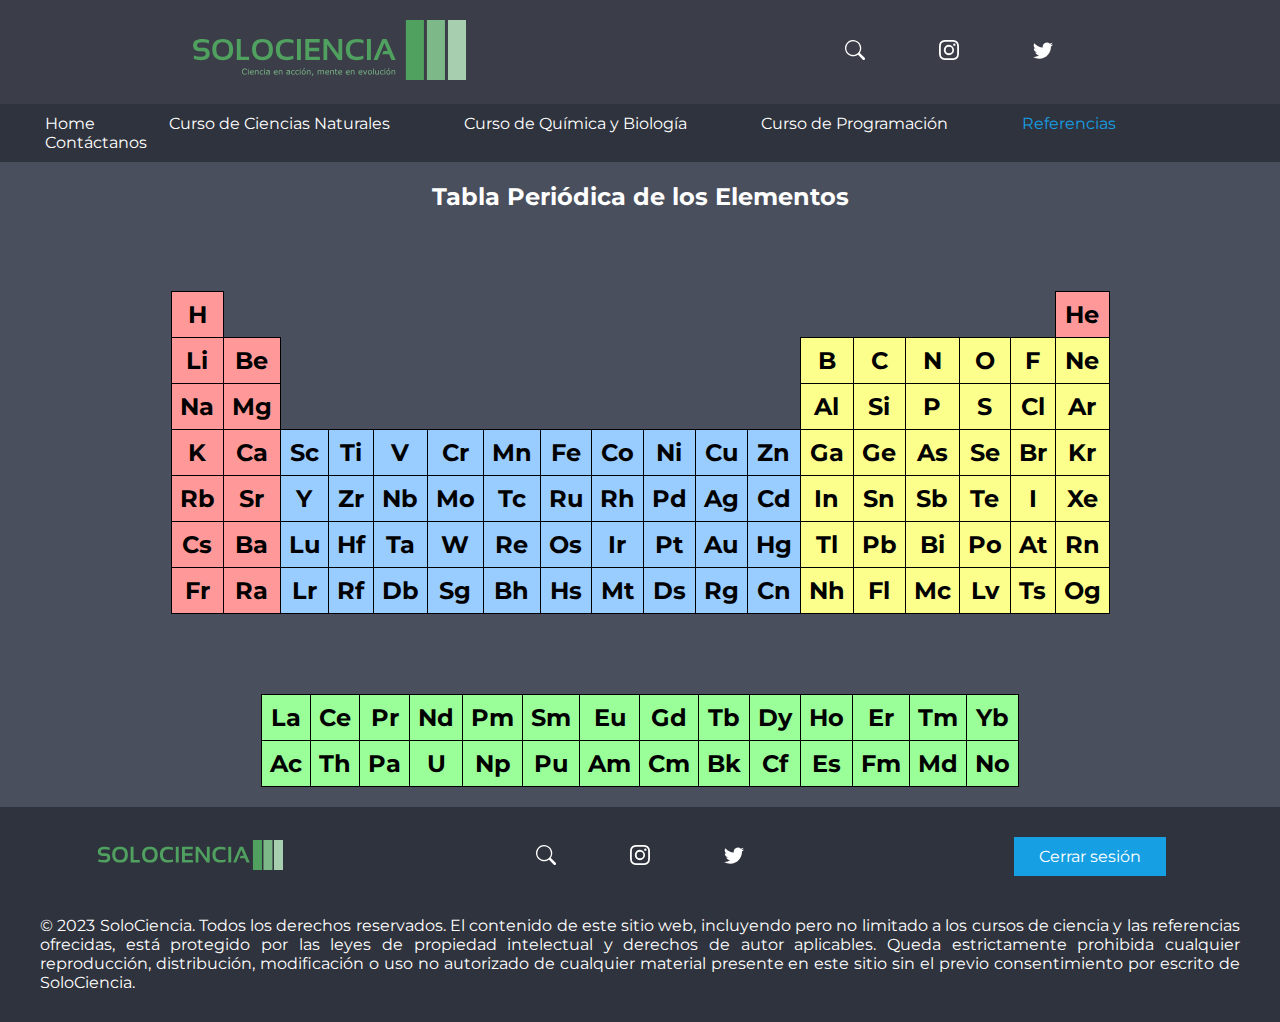
<file: reference.html>
<!DOCTYPE html>
<html lang="es">
<head>
    <meta charset="UTF-8">
    <meta name="viewport" content="width=device-width, initial-scale=1.0">
    <title>Referencias | SoloCiencia.com</title>
    <link rel="stylesheet" type="text/css" href="styles.css">
    <link rel="icon" type="image/png" href="/media/#">
</head>
<body>
    <header>
        <div class="header-col" id="header-top">
            <a href="index.html"><img src="media/top-logo.svg" alt="Logo de SoloCiencia"></a>
            <ul class="social-handles">
                <li>
                    <a  href="https://www.google.com/" target="_blank" class="social-link">
                        <svg xmlns="http://www.w3.org/2000/svg" width="20" height="20" fill="currentColor" class="bi bi-search" viewBox="0 0 16 16">
                            <path d="M11.742 10.344a6.5 6.5 0 1 0-1.397 1.398h-.001c.03.04.062.078.098.115l3.85 3.85a1 1 0 0 0 1.415-1.414l-3.85-3.85a1.007 1.007 0 0 0-.115-.1zM12 6.5a5.5 5.5 0 1 1-11 0 5.5 5.5 0 0 1 11 0z"/>
                        </svg>  
                    </a>
                </li>
                <li>
                    <a  href="https://www.instagram.com/solociencia777/" target="_blank" class="social-link">
                        <svg xmlns="http://www.w3.org/2000/svg" width="20" height="20" fill="currentColor" class="bi bi-instagram" viewBox="0 0 16 16">
                            <path d="M8 0C5.829 0 5.556.01 4.703.048 3.85.088 3.269.222 2.76.42a3.917 3.917 0 0 0-1.417.923A3.927 3.927 0 0 0 .42 2.76C.222 3.268.087 3.85.048 4.7.01 5.555 0 5.827 0 8.001c0 2.172.01 2.444.048 3.297.04.852.174 1.433.372 1.942.205.526.478.972.923 1.417.444.445.89.719 1.416.923.51.198 1.09.333 1.942.372C5.555 15.99 5.827 16 8 16s2.444-.01 3.298-.048c.851-.04 1.434-.174 1.943-.372a3.916 3.916 0 0 0 1.416-.923c.445-.445.718-.891.923-1.417.197-.509.332-1.09.372-1.942C15.99 10.445 16 10.173 16 8s-.01-2.445-.048-3.299c-.04-.851-.175-1.433-.372-1.941a3.926 3.926 0 0 0-.923-1.417A3.911 3.911 0 0 0 13.24.42c-.51-.198-1.092-.333-1.943-.372C10.443.01 10.172 0 7.998 0h.003zm-.717 1.442h.718c2.136 0 2.389.007 3.232.046.78.035 1.204.166 1.486.275.373.145.64.319.92.599.28.28.453.546.598.92.11.281.24.705.275 1.485.039.843.047 1.096.047 3.231s-.008 2.389-.047 3.232c-.035.78-.166 1.203-.275 1.485a2.47 2.47 0 0 1-.599.919c-.28.28-.546.453-.92.598-.28.11-.704.24-1.485.276-.843.038-1.096.047-3.232.047s-2.39-.009-3.233-.047c-.78-.036-1.203-.166-1.485-.276a2.478 2.478 0 0 1-.92-.598 2.48 2.48 0 0 1-.6-.92c-.109-.281-.24-.705-.275-1.485-.038-.843-.046-1.096-.046-3.233 0-2.136.008-2.388.046-3.231.036-.78.166-1.204.276-1.486.145-.373.319-.64.599-.92.28-.28.546-.453.92-.598.282-.11.705-.24 1.485-.276.738-.034 1.024-.044 2.515-.045v.002zm4.988 1.328a.96.96 0 1 0 0 1.92.96.96 0 0 0 0-1.92zm-4.27 1.122a4.109 4.109 0 1 0 0 8.217 4.109 4.109 0 0 0 0-8.217zm0 1.441a2.667 2.667 0 1 1 0 5.334 2.667 2.667 0 0 1 0-5.334z"/>
                        </svg>
                    </a>
                </li>
                <li>
                    <a href="https://twitter.com/SoloCiencia777" target="_blank" class="social-link">
                        <svg xmlns="http://www.w3.org/2000/svg" width="20" height="20" fill="currentColor" class="bi bi-twitter" viewBox="0 0 16 16">
                            <path d="M5.026 15c6.038 0 9.341-5.003 9.341-9.334 0-.14 0-.282-.006-.422A6.685 6.685 0 0 0 16 3.542a6.658 6.658 0 0 1-1.889.518 3.301 3.301 0 0 0 1.447-1.817 6.533 6.533 0 0 1-2.087.793A3.286 3.286 0 0 0 7.875 6.03a9.325 9.325 0 0 1-6.767-3.429 3.289 3.289 0 0 0 1.018 4.382A3.323 3.323 0 0 1 .64 6.575v.045a3.288 3.288 0 0 0 2.632 3.218 3.203 3.203 0 0 1-.865.115 3.23 3.23 0 0 1-.614-.057 3.283 3.283 0 0 0 3.067 2.277A6.588 6.588 0 0 1 .78 13.58a6.32 6.32 0 0 1-.78-.045A9.344 9.344 0 0 0 5.026 15z"/>
                        </svg>
                    </a>
                </li>
            </ul>
        </div>
        <div class="header-col" id="header-bottom">
            <nav>
                <ul>
                    <li><a href="home.html">Home</a></li>
                    <li><a href="science.html">Curso de Ciencias Naturales</a></li>
                    <li><a href="chem-bio.html">Curso de Química y Biología</a></li>
                    <li><a href="programming.html">Curso de Programación</a></li>
                    <li><a href="reference.html" style="color:#169FE3;">Referencias</a></li>
                    <li><a href="contact.html">Contáctanos</a></li>
                </ul>
            </nav>
        </div>
    </header>
    <section class="periodic-table-container">
        <h2>Tabla Periódica de los Elementos</h2>
        <table class="periodic-table"><caption></caption>
            <tr>
                <th class="transition false"></th>   
            </tr>
            <tr class="period-1">
               <td class="alkali"><a class="symbol" target="_blank" href="https://en.wikipedia.org/wiki/Hydrogen">H</a></td>        
               <td class="alkaline-earth false"></td>
               <td class="transition false"></td>    
               <td class="transition false"></td>    
               <td class="transition false"></td>    
               <td class="transition false"></td>    
               <td class="transition false"></td>    
               <td class="transition false"></td>    
               <td class="transition false"></td>    
               <td class="transition false"></td>
               <td class="transition false"></td>
               <td class="transition false"></td>
               <td class="triel false"></td>
               <td class="tetrel false"></td>
               <td class="pnictogen false"></td>
               <td class="chalcogen false"></td>
               <td class="halogen false"></td>
               <td class="alkali"><a class="symbol" target="_blank" href="https://en.wikipedia.org/wiki/Helium">He</a></td>
            </tr>
            <tr class="period-2">
               <td class="alkali"><a class="symbol" target="_blank" href="https://en.wikipedia.org/wiki/Lithium">Li</a></td>
               <td class="alkaline-earth"><a class="symbol" target="_blank" href="https://en.wikipedia.org/wiki/Beryllium">Be</a></td>
               <td class="transition false"></td>
               <td class="transition false"></td>
               <td class="transition false"></td>
               <td class="transition false"></td>
               <td class="transition false"></td>
               <td class="transition false"></td>
               <td class="transition false"></td>
               <td class="transition false"></td>
               <td class="transition false"></td>
               <td class="transition false"></td>
               <td class="triel"><a class="symbol" target="_blank" href="https://en.wikipedia.org/wiki/Boron">B</a></td>
               <td class="tetrel"><a class="symbol" target="_blank" href="https://en.wikipedia.org/wiki/Carbon">C</a></td>
               <td class="pnictogen"><a class="symbol" target="_blank" href="https://en.wikipedia.org/wiki/Nitrogen">N</a></td>
               <td class="chalcogen"><a class="symbol" target="_blank" href="https://en.wikipedia.org/wiki/Oxygen">O</a></td>
               <td class="halogen"><a class="symbol" target="_blank" href="https://en.wikipedia.org/wiki/Fluorine">F</a></td>
               <td class="noble"><a class="symbol" target="_blank" href="https://en.wikipedia.org/wiki/Neon">Ne</a></td>
            </tr>
            <tr class="period-3">
               <td class="alkali"><a class="symbol" target="_blank" href="https://en.wikipedia.org/wiki/Sodium">Na</a></td>
               <td class="alkaline-earth"><a class="symbol" target="_blank" href="https://en.wikipedia.org/wiki/Magnesium">Mg</a></td>
               <td class="transition false"></td>
               <td class="transition false"></td>
               <td class="transition false"></td>
               <td class="transition false"></td>
               <td class="transition false"></td>
               <td class="transition false"></td>
               <td class="transition false"></td>
               <td class="transition false"></td>
               <td class="transition false"></td>
               <td class="transition false"></td>
               <td class="triel"><a class="symbol" target="_blank" href="https://en.wikipedia.org/wiki/Aluminum">Al</a></td>
               <td class="tetrel"><a class="symbol" target="_blank" href="https://en.wikipedia.org/wiki/Silicon">Si</a></td>
               <td class="pnictogen"><a class="symbol" target="_blank" href="https://en.wikipedia.org/wiki/Phosphorus">P</a></td>
               <td class="chalcogen"><a class="symbol" target="_blank" href="https://en.wikipedia.org/wiki/Sulfur">S</a></td>
               <td class="halogen"><a class="symbol" target="_blank" href="https://en.wikipedia.org/wiki/Chlorine">Cl</a></td>
               <td class="noble"><a class="symbol" target="_blank" href="https://en.wikipedia.org/wiki/Argon">Ar</a></td>
            </tr>
            <tr class="period-4">
               <td class="alkali"><a class="symbol" target="_blank" href="https://en.wikipedia.org/wiki/Potassium">K</a></td>
               <td class="alkaline-earth"><a class="symbol" target="_blank" href="https://en.wikipedia.org/wiki/Calcium">Ca</a></td>
               <td class="transition"><a class="symbol" target="_blank" href="https://en.wikipedia.org/wiki/Scandium">Sc</a></td>
               <td class="transition"><a class="symbol" target="_blank" href="https://en.wikipedia.org/wiki/Titanium">Ti</a></td>
               <td class="transition"><a class="symbol" target="_blank" href="https://en.wikipedia.org/wiki/Vanadium">V</a></td>
               <td class="transition"><a class="symbol" target="_blank" href="https://en.wikipedia.org/wiki/Chromium">Cr</a></td>
               <td class="transition"><a class="symbol" target="_blank" href="https://en.wikipedia.org/wiki/Manganese">Mn</a></td>
               <td class="transition"><a class="symbol" target="_blank" href="https://en.wikipedia.org/wiki/Iron">Fe</a></td>
               <td class="transition"><a class="symbol" target="_blank" href="https://en.wikipedia.org/wiki/Cobalt">Co</a></td>
               <td class="transition"><a class="symbol" target="_blank" href="https://en.wikipedia.org/wiki/Nickel">Ni</a></td>
               <td class="transition"><a class="symbol" target="_blank" href="https://en.wikipedia.org/wiki/Copper">Cu</a></td>
               <td class="transition"><a class="symbol" target="_blank" href="https://en.wikipedia.org/wiki/Zinc">Zn</a></td>
               <td class="triel"><a class="symbol" target="_blank" href="https://en.wikipedia.org/wiki/Gallium">Ga</a></td>
               <td class="tetrel"><a class="symbol" target="_blank" href="https://en.wikipedia.org/wiki/Germanium">Ge</a></td>
               <td class="pnictogen"><a class="symbol" target="_blank" href="https://en.wikipedia.org/wiki/Arsenic">As</a></td>
               <td class="chalcogen"><a class="symbol" target="_blank" href="https://en.wikipedia.org/wiki/Selenium">Se</a></td>
               <td class="halogen"><a class="symbol" target="_blank" href="https://en.wikipedia.org/wiki/Bromine">Br</a></td>
               <td class="noble"><a class="symbol" target="_blank" href="https://en.wikipedia.org/wiki/Krypton">Kr</a></td>
            </tr>
            <tr class="period-5">
               <td class="alkali"><a class="symbol" href="https://en.wikipedia.org/wiki/Rubidium">Rb</a></td>
               <td class="alkaline-earth"><a class="symbol" target="_blank" href="https://en.wikipedia.org/wiki/Strontium">Sr</a></td>
               <td class="transition"><a class="symbol" target="_blank" href="https://en.wikipedia.org/wiki/Yttrium">Y</a></td>
               <td class="transition"><a class="symbol" target="_blank" href="https://en.wikipedia.org/wiki/Zirconium">Zr</a></td>
               <td class="transition"><a class="symbol" target="_blank" href="https://en.wikipedia.org/wiki/Niobium">Nb</a></td>
               <td class="transition"><a class="symbol" target="_blank" href="https://en.wikipedia.org/wiki/Molybdenum">Mo</a></td>
               <td class="transition"><a class="symbol" target="_blank" href="https://en.wikipedia.org/wiki/Technetium">Tc</a></td>
               <td class="transition"><a class="symbol" target="_blank" href="https://en.wikipedia.org/wiki/Ruthenium">Ru</a></td>
               <td class="transition"><a class="symbol" target="_blank" href="https://en.wikipedia.org/wiki/Rhodium">Rh</a></td>
               <td class="transition"><a class="symbol" target="_blank" href="https://en.wikipedia.org/wiki/Palladium">Pd</a></td>
               <td class="transition"><a class="symbol" target="_blank" href="https://en.wikipedia.org/wiki/Silver">Ag</a></td>
               <td class="transition"><a class="symbol" target="_blank" href="https://en.wikipedia.org/wiki/Cadmium">Cd</a></td>
               <td class="triel"><a class="symbol" target="_blank" href="https://en.wikipedia.org/wiki/Indium">In</a></td>
               <td class="tetrel"><a class="symbol" target="_blank" href="https://en.wikipedia.org/wiki/Tin">Sn</a></td>
               <td class="pnictogen"><a class="symbol" target="_blank" href="https://en.wikipedia.org/wiki/Antimony">Sb</a></td>
               <td class="chalcogen"><a class="symbol" target="_blank" href="https://en.wikipedia.org/wiki/Tellurium">Te</a></td>
               <td class="halogen"><a class="symbol" target="_blank" href="https://en.wikipedia.org/wiki/Iodine">I</a></td>
               <td class="noble"><a class="symbol" target="_blank" href="https://en.wikipedia.org/wiki/Xenon">Xe</a></td>
            </tr>
            <tr class="period-6">
               <td class="alkali"><a class="symbol" target="_blank" href="https://en.wikipedia.org/wiki/Caesium">Cs</a></td>
               <td class="alkaline-earth"><a class="symbol" target="_blank" href="https://en.wikipedia.org/wiki/Barium">Ba</a></td>
               <td class="transition"><a class="symbol" target="_blank" href="https://en.wikipedia.org/wiki/Lutetium">Lu</a></td>
               <td class="transition"><a class="symbol" target="_blank" href="https://en.wikipedia.org/wiki/Hafnium">Hf</a></td>
               <td class="transition"><a class="symbol" target="_blank" href="https://en.wikipedia.org/wiki/Tantalum">Ta</a></td>
               <td class="transition"><a class="symbol" target="_blank" href="https://en.wikipedia.org/wiki/Tungsten">W</a></td>
               <td class="transition"><a class="symbol" target="_blank" href="https://en.wikipedia.org/wiki/Rhenium">Re</a></td>
               <td class="transition"><a class="symbol" target="_blank" href="https://en.wikipedia.org/wiki/Osmium">Os</a></td>
               <td class="transition"><a class="symbol" target="_blank" href="https://en.wikipedia.org/wiki/Iridium">Ir</a></td>
               <td class="transition"><a class="symbol" target="_blank" href="https://en.wikipedia.org/wiki/Platinum">Pt</a></td>
               <td class="transition"><a class="symbol" target="_blank" href="https://en.wikipedia.org/wiki/Gold">Au</a></td>
               <td class="transition"><a class="symbol" target="_blank" href="https://en.wikipedia.org/wiki/Mercury">Hg</a></td>
               <td class="triel"><a class="symbol" target="_blank" href="https://en.wikipedia.org/wiki/Thallium">Tl</a></td>
               <td class="tetrel"><a class="symbol" target="_blank" href="https://en.wikipedia.org/wiki/Lead">Pb</a></td>
               <td class="pnictogen"><a class="symbol" target="_blank" href="https://en.wikipedia.org/wiki/Bismuth">Bi</a></td>
               <td class="chalcogen"><a class="symbol" target="_blank" href="https://en.wikipedia.org/wiki/Polonium">Po</a></td>
               <td class="halogen"><a class="symbol" target="_blank" href="https://en.wikipedia.org/wiki/Astatine">At</a></td>
               <td class="noble"><a class="symbol" target="_blank" href="https://en.wikipedia.org/wiki/Radon">Rn</a></td>
            </tr>
            <tr class="period-7">
               <td class="alkali"><a class="symbol" target="_blank" href="https://en.wikipedia.org/wiki/Francium">Fr</a></td>
               <td class="alkaline-earth"><a class="symbol" target="_blank" href="https://en.wikipedia.org/wiki/Radium">Ra</a></td>
               <td class="transition"><a class="symbol" target="_blank" href="https://en.wikipedia.org/wiki/Lawrencium">Lr</a></td>
               <td class="transition"><a class="symbol" target="_blank" href="https://en.wikipedia.org/wiki/Rutherfordium">Rf</a></td>
               <td class="transition"><a class="symbol" target="_blank" href="https://en.wikipedia.org/wiki/Dubnium">Db</a></td>
               <td class="transition"><a class="symbol" target="_blank" href="https://en.wikipedia.org/wiki/Seaborgium">Sg</a></td>
               <td class="transition"><a class="symbol" target="_blank" href="https://en.wikipedia.org/wiki/Bohrium">Bh</a></td>
               <td class="transition"><a class="symbol" target="_blank" href="https://en.wikipedia.org/wiki/Hassium">Hs</a></td>
               <td class="transition"><a class="symbol" target="_blank" href="https://en.wikipedia.org/wiki/Meitnerium">Mt</a></td>
               <td class="transition"><a class="symbol" target="_blank" href="https://en.wikipedia.org/wiki/Darmstadtium">Ds</a></td>
               <td class="transition"><a class="symbol" target="_blank" href="https://en.wikipedia.org/wiki/Roentgenium">Rg</a></td>
               <td class="transition"><a class="symbol" target="_blank" href="https://en.wikipedia.org/wiki/Copernicium">Cn</a></td>
               <td class="triel"><a class="symbol" target="_blank" href="https://en.wikipedia.org/wiki/Nihonium">Nh</a></td>
               <td class="tetrel"><a class="symbol" target="_blank" href="https://en.wikipedia.org/wiki/Flerovium">Fl</a></td>
               <td class="pnictogen"><a class="symbol" target="_blank" href="https://en.wikipedia.org/wiki/Moscovium">Mc</a></td>
               <td class="chalcogen"><a class="symbol" target="_blank" href="https://en.wikipedia.org/wiki/Livermorium">Lv</a></td>
               <td class="halogen"><a class="symbol" target="_blank" href="https://en.wikipedia.org/wiki/Tennessine">Ts</a></td>
               <td class="noble"><a class="symbol" target="_blank" href="https://en.wikipedia.org/wiki/Oganesson">Og</a></td>
            </tr>
           </table>
           <table class="f-block"><caption></caption>
            <tr>
                <th class="transition false"></th>   
            </tr>
            <tr>
                <td class="f-group"><a class="symbol" target="_blank" href="https://en.wikipedia.org/wiki/Lanthanum">La</a></td>
                <td class="f-group"><a class="symbol" target="_blank" href="https://en.wikipedia.org/wiki/Cerium">Ce</a></td>      
                <td class="f-group"><a class="symbol" target="_blank" href="https://en.wikipedia.org/wiki/Praseodymium">Pr</a></td>
                <td class="f-group"><a class="symbol" target="_blank" href="https://en.wikipedia.org/wiki/Neodymium">Nd</a></td>   
                <td class="f-group"><a class="symbol" target="_blank" href="https://en.wikipedia.org/wiki/Promethium">Pm</a></td>  
                <td class="f-group"><a class="symbol" target="_blank" href="https://en.wikipedia.org/wiki/Samarium">Sm</a></td>    
                <td class="f-group"><a class="symbol" target="_blank" href="https://en.wikipedia.org/wiki/Europium">Eu</a></td>    
                <td class="f-group"><a class="symbol" target="_blank" href="https://en.wikipedia.org/wiki/Gadolinium">Gd</a></td>  
                <td class="f-group"><a class="symbol" target="_blank" href="https://en.wikipedia.org/wiki/Terbium">Tb</a></td>     
                <td class="f-group"><a class="symbol" target="_blank" href="https://en.wikipedia.org/wiki/Dysprosium">Dy</a></td>  
                <td class="f-group"><a class="symbol" target="_blank" href="https://en.wikipedia.org/wiki/Holmium">Ho</a></td>
                <td class="f-group"><a class="symbol" target="_blank" href="https://en.wikipedia.org/wiki/Erbium">Er</a></td>
                <td class="f-group"><a class="symbol" target="_blank" href="https://en.wikipedia.org/wiki/Thulium">Tm</a></td>
                <td class="f-group"><a class="symbol" target="_blank" href="https://en.wikipedia.org/wiki/Ytterbium">Yb</a></td>
            </tr>
            <tr>
                <td class="f-group"><a class="symbol" target="_blank" href="https://en.wikipedia.org/wiki/Actinium">Ac</a></td>
                <td class="f-group"><a class="symbol" target="_blank" href="https://en.wikipedia.org/wiki/Thorium">Th</a></td>
                <td class="f-group"><a class="symbol" target="_blank" href="https://en.wikipedia.org/wiki/Protactinium">Pa</a></td>
                <td class="f-group"><a class="symbol" target="_blank" href="https://en.wikipedia.org/wiki/Uranium">U</a></td>
                <td class="f-group"><a class="symbol" target="_blank" href="https://en.wikipedia.org/wiki/Neptunium">Np</a></td>
                <td class="f-group"><a class="symbol" target="_blank" href="https://en.wikipedia.org/wiki/Plutonium">Pu</a></td>
                <td class="f-group"><a class="symbol" target="_blank" href="https://en.wikipedia.org/wiki/Americium">Am</a></td>
                <td class="f-group"><a class="symbol" target="_blank" href="https://en.wikipedia.org/wiki/Curium">Cm</a></td>
                <td class="f-group"><a class="symbol" target="_blank" href="https://en.wikipedia.org/wiki/Berkelium">Bk</a></td>
                <td class="f-group"><a class="symbol" target="_blank" href="https://en.wikipedia.org/wiki/Californium">Cf</a></td>
                <td class="f-group"><a class="symbol" target="_blank" href="https://en.wikipedia.org/wiki/Einsteinium">Es</a></td>
                <td class="f-group"><a class="symbol" target="_blank" href="https://en.wikipedia.org/wiki/Fermium">Fm</a></td>
                <td class="f-group"><a class="symbol" target="_blank" href="https://en.wikipedia.org/wiki/Mendelevium">Md</a></td>
                <td class="f-group"><a class="symbol" target="_blank" href="https://en.wikipedia.org/wiki/Nobelium">No</a></td>
            </tr>
           </table>
    </section>
    <footer>
        <div class="footer-column" id="footer-top">
            <div class="footer-row" id="footer-left">
                <a href="index.html"><img src="media/bottom-logo.svg" alt="Logo de SoloCiencia"></a>
            </div>
            <div class="footer-row" id="footer-center">
                <ul class="social-handles">
                    <li>
                        <a href="https://www.google.com/" target="_blank" class="social-link">
                            <svg xmlns="http://www.w3.org/2000/svg" width="20" height="20" fill="currentColor" class="bi bi-search" viewBox="0 0 16 16">
                                <path d="M11.742 10.344a6.5 6.5 0 1 0-1.397 1.398h-.001c.03.04.062.078.098.115l3.85 3.85a1 1 0 0 0 1.415-1.414l-3.85-3.85a1.007 1.007 0 0 0-.115-.1zM12 6.5a5.5 5.5 0 1 1-11 0 5.5 5.5 0 0 1 11 0z"/>
                            </svg>  
                        </a>
                    </li>
                    <li>
                        <a href="https://www.instagram.com/solociencia777/" target="_blank" class="social-link">
                            <svg xmlns="http://www.w3.org/2000/svg" width="20" height="20" fill="currentColor" class="bi bi-instagram" viewBox="0 0 16 16">
                                <path d="M8 0C5.829 0 5.556.01 4.703.048 3.85.088 3.269.222 2.76.42a3.917 3.917 0 0 0-1.417.923A3.927 3.927 0 0 0 .42 2.76C.222 3.268.087 3.85.048 4.7.01 5.555 0 5.827 0 8.001c0 2.172.01 2.444.048 3.297.04.852.174 1.433.372 1.942.205.526.478.972.923 1.417.444.445.89.719 1.416.923.51.198 1.09.333 1.942.372C5.555 15.99 5.827 16 8 16s2.444-.01 3.298-.048c.851-.04 1.434-.174 1.943-.372a3.916 3.916 0 0 0 1.416-.923c.445-.445.718-.891.923-1.417.197-.509.332-1.09.372-1.942C15.99 10.445 16 10.173 16 8s-.01-2.445-.048-3.299c-.04-.851-.175-1.433-.372-1.941a3.926 3.926 0 0 0-.923-1.417A3.911 3.911 0 0 0 13.24.42c-.51-.198-1.092-.333-1.943-.372C10.443.01 10.172 0 7.998 0h.003zm-.717 1.442h.718c2.136 0 2.389.007 3.232.046.78.035 1.204.166 1.486.275.373.145.64.319.92.599.28.28.453.546.598.92.11.281.24.705.275 1.485.039.843.047 1.096.047 3.231s-.008 2.389-.047 3.232c-.035.78-.166 1.203-.275 1.485a2.47 2.47 0 0 1-.599.919c-.28.28-.546.453-.92.598-.28.11-.704.24-1.485.276-.843.038-1.096.047-3.232.047s-2.39-.009-3.233-.047c-.78-.036-1.203-.166-1.485-.276a2.478 2.478 0 0 1-.92-.598 2.48 2.48 0 0 1-.6-.92c-.109-.281-.24-.705-.275-1.485-.038-.843-.046-1.096-.046-3.233 0-2.136.008-2.388.046-3.231.036-.78.166-1.204.276-1.486.145-.373.319-.64.599-.92.28-.28.546-.453.92-.598.282-.11.705-.24 1.485-.276.738-.034 1.024-.044 2.515-.045v.002zm4.988 1.328a.96.96 0 1 0 0 1.92.96.96 0 0 0 0-1.92zm-4.27 1.122a4.109 4.109 0 1 0 0 8.217 4.109 4.109 0 0 0 0-8.217zm0 1.441a2.667 2.667 0 1 1 0 5.334 2.667 2.667 0 0 1 0-5.334z"/>
                            </svg>
                        </a>
                    </li>
                    <li>
                        <a href="https://twitter.com/SoloCiencia777" target="_blank" class="social-link">
                            <svg xmlns="http://www.w3.org/2000/svg" width="20" height="20" fill="currentColor" class="bi bi-twitter" viewBox="0 0 16 16">
                                <path d="M5.026 15c6.038 0 9.341-5.003 9.341-9.334 0-.14 0-.282-.006-.422A6.685 6.685 0 0 0 16 3.542a6.658 6.658 0 0 1-1.889.518 3.301 3.301 0 0 0 1.447-1.817 6.533 6.533 0 0 1-2.087.793A3.286 3.286 0 0 0 7.875 6.03a9.325 9.325 0 0 1-6.767-3.429 3.289 3.289 0 0 0 1.018 4.382A3.323 3.323 0 0 1 .64 6.575v.045a3.288 3.288 0 0 0 2.632 3.218 3.203 3.203 0 0 1-.865.115 3.23 3.23 0 0 1-.614-.057 3.283 3.283 0 0 0 3.067 2.277A6.588 6.588 0 0 1 .78 13.58a6.32 6.32 0 0 1-.78-.045A9.344 9.344 0 0 0 5.026 15z"/>
                            </svg>
                        </a>
                    </li>
                </ul>
            </div>
            <div class="footer-row" id="footer-right">
                <a href="index.html" id="footer-logout">Cerrar sesión</a>
            </div>
        </div>
        <div class="footer-column" id="footer-bottom">
            <p>
                © 2023 SoloCiencia. Todos los derechos reservados.
                El contenido de este sitio web, incluyendo pero no 
                limitado a los cursos de ciencia y las referencias 
                ofrecidas, está protegido por las leyes de propiedad 
                intelectual y derechos de autor aplicables. Queda 
                estrictamente prohibida cualquier reproducción, 
                distribución, modificación o uso no autorizado de 
                cualquier material presente en este sitio sin el previo
                consentimiento por escrito de SoloCiencia.
            </p>
        </div>
    </footer>
</body>
</html>
</file>
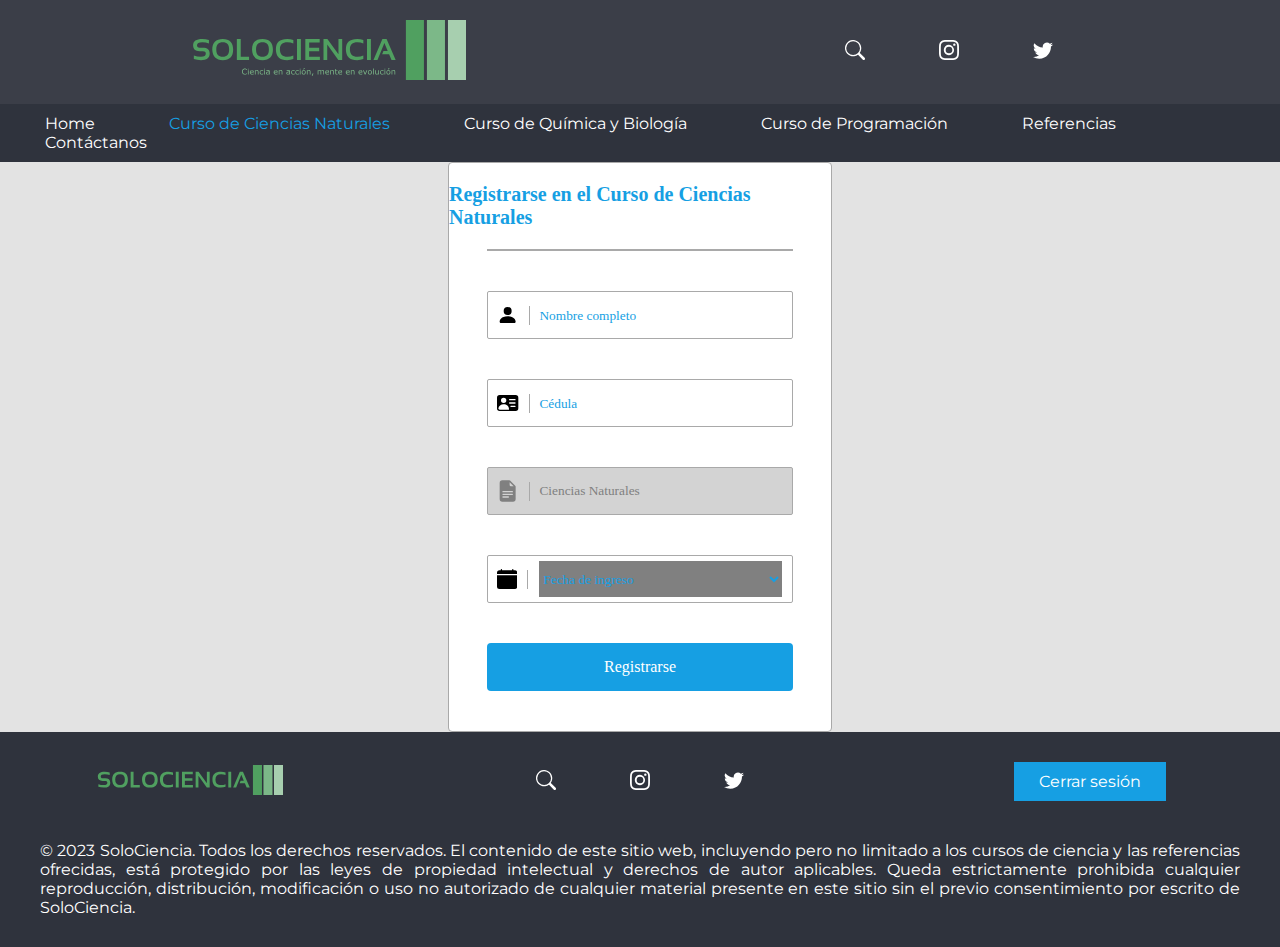
<file: science.html>
<!DOCTYPE html>
<html lang="es">
<head>
    <meta charset="UTF-8">
    <meta name="viewport" content="width=device-width, initial-scale=1.0">
    <title>Registrarse en el Curso de Ciencias Naturales | SoloCiencia.com</title>
    <link rel="stylesheet" type="text/css" href="styles.css">
    <link rel="icon" type="image/png" href="/media/#">
</head>
<body style="background-color:#E3E3E3;">
    <header>
        <div class="header-col" id="header-top">
            <a href="index.html"><img src="media/top-logo.svg" alt="Logo de SoloCiencia"></a>
            <ul class="social-handles">
                <li>
                    <a  href="https://www.google.com/" target="_blank" class="social-link">
                        <svg xmlns="http://www.w3.org/2000/svg" width="20" height="20" fill="currentColor" class="bi bi-search" viewBox="0 0 16 16">
                            <path d="M11.742 10.344a6.5 6.5 0 1 0-1.397 1.398h-.001c.03.04.062.078.098.115l3.85 3.85a1 1 0 0 0 1.415-1.414l-3.85-3.85a1.007 1.007 0 0 0-.115-.1zM12 6.5a5.5 5.5 0 1 1-11 0 5.5 5.5 0 0 1 11 0z"/>
                        </svg>  
                    </a>
                </li>
                <li>
                    <a  href="https://www.instagram.com/solociencia777/" target="_blank" class="social-link">
                        <svg xmlns="http://www.w3.org/2000/svg" width="20" height="20" fill="currentColor" class="bi bi-instagram" viewBox="0 0 16 16">
                            <path d="M8 0C5.829 0 5.556.01 4.703.048 3.85.088 3.269.222 2.76.42a3.917 3.917 0 0 0-1.417.923A3.927 3.927 0 0 0 .42 2.76C.222 3.268.087 3.85.048 4.7.01 5.555 0 5.827 0 8.001c0 2.172.01 2.444.048 3.297.04.852.174 1.433.372 1.942.205.526.478.972.923 1.417.444.445.89.719 1.416.923.51.198 1.09.333 1.942.372C5.555 15.99 5.827 16 8 16s2.444-.01 3.298-.048c.851-.04 1.434-.174 1.943-.372a3.916 3.916 0 0 0 1.416-.923c.445-.445.718-.891.923-1.417.197-.509.332-1.09.372-1.942C15.99 10.445 16 10.173 16 8s-.01-2.445-.048-3.299c-.04-.851-.175-1.433-.372-1.941a3.926 3.926 0 0 0-.923-1.417A3.911 3.911 0 0 0 13.24.42c-.51-.198-1.092-.333-1.943-.372C10.443.01 10.172 0 7.998 0h.003zm-.717 1.442h.718c2.136 0 2.389.007 3.232.046.78.035 1.204.166 1.486.275.373.145.64.319.92.599.28.28.453.546.598.92.11.281.24.705.275 1.485.039.843.047 1.096.047 3.231s-.008 2.389-.047 3.232c-.035.78-.166 1.203-.275 1.485a2.47 2.47 0 0 1-.599.919c-.28.28-.546.453-.92.598-.28.11-.704.24-1.485.276-.843.038-1.096.047-3.232.047s-2.39-.009-3.233-.047c-.78-.036-1.203-.166-1.485-.276a2.478 2.478 0 0 1-.92-.598 2.48 2.48 0 0 1-.6-.92c-.109-.281-.24-.705-.275-1.485-.038-.843-.046-1.096-.046-3.233 0-2.136.008-2.388.046-3.231.036-.78.166-1.204.276-1.486.145-.373.319-.64.599-.92.28-.28.546-.453.92-.598.282-.11.705-.24 1.485-.276.738-.034 1.024-.044 2.515-.045v.002zm4.988 1.328a.96.96 0 1 0 0 1.92.96.96 0 0 0 0-1.92zm-4.27 1.122a4.109 4.109 0 1 0 0 8.217 4.109 4.109 0 0 0 0-8.217zm0 1.441a2.667 2.667 0 1 1 0 5.334 2.667 2.667 0 0 1 0-5.334z"/>
                        </svg>
                    </a>
                </li>
                <li>
                    <a href="https://twitter.com/SoloCiencia777" target="_blank" class="social-link">
                        <svg xmlns="http://www.w3.org/2000/svg" width="20" height="20" fill="currentColor" class="bi bi-twitter" viewBox="0 0 16 16">
                            <path d="M5.026 15c6.038 0 9.341-5.003 9.341-9.334 0-.14 0-.282-.006-.422A6.685 6.685 0 0 0 16 3.542a6.658 6.658 0 0 1-1.889.518 3.301 3.301 0 0 0 1.447-1.817 6.533 6.533 0 0 1-2.087.793A3.286 3.286 0 0 0 7.875 6.03a9.325 9.325 0 0 1-6.767-3.429 3.289 3.289 0 0 0 1.018 4.382A3.323 3.323 0 0 1 .64 6.575v.045a3.288 3.288 0 0 0 2.632 3.218 3.203 3.203 0 0 1-.865.115 3.23 3.23 0 0 1-.614-.057 3.283 3.283 0 0 0 3.067 2.277A6.588 6.588 0 0 1 .78 13.58a6.32 6.32 0 0 1-.78-.045A9.344 9.344 0 0 0 5.026 15z"/>
                        </svg>
                    </a>
                </li>
            </ul>
        </div>
        <div class="header-col" id="header-bottom">
            <nav>
                <ul>
                    <li><a href="home.html">Home</a></li>
                    <li><a href="science.html" style="color:#169FE3;">Curso de Ciencias Naturales</a></li>
                    <li><a href="chem-bio.html">Curso de Química y Biología</a></li>
                    <li><a href="programming.html">Curso de Programación</a></li>
                    <li><a href="reference.html">Referencias</a></li>
                    <li><a href="contact.html">Contáctanos</a></li>
                </ul>
            </nav>
        </div>
    </header>
    <section class="form-container">
        <h2>Registrarse en el Curso de Ciencias Naturales</h2>
        <hr style="margin:0;">
            <form action="#" class="login-form">
                <div class="form-wrapper" style="margin:0;">
                    <div class="input-box">
                        <svg xmlns="http://www.w3.org/2000/svg" width="22" height="22" fill="currentColor" class="bi bi-person-fill" viewBox="0 0 16 16">
                            <path d="M3 14s-1 0-1-1 1-4 6-4 6 3 6 4-1 1-1 1H3Zm5-6a3 3 0 1 0 0-6 3 3 0 0 0 0 6Z"/>
                        </svg>
                        <div class="vr"></div>
                        <input type="text" name="fullname" id="fullname" placeholder="Nombre completo">            
                    </div>
                    <div class="input-box">
                        <svg xmlns="http://www.w3.org/2000/svg" width="22" height="22" fill="currentColor" class="bi bi-person-vcard-fill" viewBox="0 0 16 16">
                            <path d="M0 4a2 2 0 0 1 2-2h12a2 2 0 0 1 2 2v8a2 2 0 0 1-2 2H2a2 2 0 0 1-2-2V4Zm9 1.5a.5.5 0 0 0 .5.5h4a.5.5 0 0 0 0-1h-4a.5.5 0 0 0-.5.5ZM9 8a.5.5 0 0 0 .5.5h4a.5.5 0 0 0 0-1h-4A.5.5 0 0 0 9 8Zm1 2.5a.5.5 0 0 0 .5.5h3a.5.5 0 0 0 0-1h-3a.5.5 0 0 0-.5.5Zm-1 2C9 10.567 7.21 9 5 9c-2.086 0-3.8 1.398-3.984 3.181A1 1 0 0 0 2 13h6.96c.026-.163.04-.33.04-.5ZM7 6a2 2 0 1 0-4 0 2 2 0 0 0 4 0Z"/>
                        </svg>
                        <div class="vr"></div>
                        <input type="text" name="cip" id="cip" placeholder="Cédula">            
                    </div>
                    <div class="input-box disabled">
                        <svg xmlns="http://www.w3.org/2000/svg" width="22" height="22" fill="currentColor" class="bi bi-file-earmark-text-fill" viewBox="0 0 16 16">
                            <path d="M9.293 0H4a2 2 0 0 0-2 2v12a2 2 0 0 0 2 2h8a2 2 0 0 0 2-2V4.707A1 1 0 0 0 13.707 4L10 .293A1 1 0 0 0 9.293 0zM9.5 3.5v-2l3 3h-2a1 1 0 0 1-1-1zM4.5 9a.5.5 0 0 1 0-1h7a.5.5 0 0 1 0 1h-7zM4 10.5a.5.5 0 0 1 .5-.5h7a.5.5 0 0 1 0 1h-7a.5.5 0 0 1-.5-.5zm.5 2.5a.5.5 0 0 1 0-1h4a.5.5 0 0 1 0 1h-4z"/>
                          </svg>
                        <div class="vr"></div>
                        <input type="text" name="course" id="course" value="Ciencias Naturales" disabled>            
                    </div>
                    <div class="input-box">
                        <svg xmlns="http://www.w3.org/2000/svg" width="22" height="22" fill="currentColor" class="bi bi-calendar-fill" viewBox="0 0 16 16">
                            <path d="M3.5 0a.5.5 0 0 1 .5.5V1h8V.5a.5.5 0 0 1 1 0V1h1a2 2 0 0 1 2 2v11a2 2 0 0 1-2 2H2a2 2 0 0 1-2-2V5h16V4H0V3a2 2 0 0 1 2-2h1V.5a.5.5 0 0 1 .5-.5z"/>
                          </svg>
                        <div class="vr"></div>
                        <select name="course-start" id="course-start">
                            <option value="" selected disabled>Fecha de ingreso</option>
                            <option value="jul-20">20 de julio</option>
                            <option value="oct-24">24 de octubre</option>
                            <option value="nov-14">14 de noviembre</option>
                        </select>           
                    </div>
                    <input type="submit" value="Registrarse">
                </div>
                
            </form>
    </section>
    <footer>
        <div class="footer-column" id="footer-top">
            <div class="footer-row" id="footer-left">
                <a href="index.html"><img src="media/bottom-logo.svg" alt="Logo de SoloCiencia"></a>
            </div>
            <div class="footer-row" id="footer-center">
                <ul class="social-handles">
                    <li>
                        <a href="https://www.google.com/" target="_blank" class="social-link">
                            <svg xmlns="http://www.w3.org/2000/svg" width="20" height="20" fill="currentColor" class="bi bi-search" viewBox="0 0 16 16">
                                <path d="M11.742 10.344a6.5 6.5 0 1 0-1.397 1.398h-.001c.03.04.062.078.098.115l3.85 3.85a1 1 0 0 0 1.415-1.414l-3.85-3.85a1.007 1.007 0 0 0-.115-.1zM12 6.5a5.5 5.5 0 1 1-11 0 5.5 5.5 0 0 1 11 0z"/>
                            </svg>  
                        </a>
                    </li>
                    <li>
                        <a href="https://www.instagram.com/solociencia777/" target="_blank" class="social-link">
                            <svg xmlns="http://www.w3.org/2000/svg" width="20" height="20" fill="currentColor" class="bi bi-instagram" viewBox="0 0 16 16">
                                <path d="M8 0C5.829 0 5.556.01 4.703.048 3.85.088 3.269.222 2.76.42a3.917 3.917 0 0 0-1.417.923A3.927 3.927 0 0 0 .42 2.76C.222 3.268.087 3.85.048 4.7.01 5.555 0 5.827 0 8.001c0 2.172.01 2.444.048 3.297.04.852.174 1.433.372 1.942.205.526.478.972.923 1.417.444.445.89.719 1.416.923.51.198 1.09.333 1.942.372C5.555 15.99 5.827 16 8 16s2.444-.01 3.298-.048c.851-.04 1.434-.174 1.943-.372a3.916 3.916 0 0 0 1.416-.923c.445-.445.718-.891.923-1.417.197-.509.332-1.09.372-1.942C15.99 10.445 16 10.173 16 8s-.01-2.445-.048-3.299c-.04-.851-.175-1.433-.372-1.941a3.926 3.926 0 0 0-.923-1.417A3.911 3.911 0 0 0 13.24.42c-.51-.198-1.092-.333-1.943-.372C10.443.01 10.172 0 7.998 0h.003zm-.717 1.442h.718c2.136 0 2.389.007 3.232.046.78.035 1.204.166 1.486.275.373.145.64.319.92.599.28.28.453.546.598.92.11.281.24.705.275 1.485.039.843.047 1.096.047 3.231s-.008 2.389-.047 3.232c-.035.78-.166 1.203-.275 1.485a2.47 2.47 0 0 1-.599.919c-.28.28-.546.453-.92.598-.28.11-.704.24-1.485.276-.843.038-1.096.047-3.232.047s-2.39-.009-3.233-.047c-.78-.036-1.203-.166-1.485-.276a2.478 2.478 0 0 1-.92-.598 2.48 2.48 0 0 1-.6-.92c-.109-.281-.24-.705-.275-1.485-.038-.843-.046-1.096-.046-3.233 0-2.136.008-2.388.046-3.231.036-.78.166-1.204.276-1.486.145-.373.319-.64.599-.92.28-.28.546-.453.92-.598.282-.11.705-.24 1.485-.276.738-.034 1.024-.044 2.515-.045v.002zm4.988 1.328a.96.96 0 1 0 0 1.92.96.96 0 0 0 0-1.92zm-4.27 1.122a4.109 4.109 0 1 0 0 8.217 4.109 4.109 0 0 0 0-8.217zm0 1.441a2.667 2.667 0 1 1 0 5.334 2.667 2.667 0 0 1 0-5.334z"/>
                            </svg>
                        </a>
                    </li>
                    <li>
                        <a href="https://twitter.com/SoloCiencia777" target="_blank" class="social-link">
                            <svg xmlns="http://www.w3.org/2000/svg" width="20" height="20" fill="currentColor" class="bi bi-twitter" viewBox="0 0 16 16">
                                <path d="M5.026 15c6.038 0 9.341-5.003 9.341-9.334 0-.14 0-.282-.006-.422A6.685 6.685 0 0 0 16 3.542a6.658 6.658 0 0 1-1.889.518 3.301 3.301 0 0 0 1.447-1.817 6.533 6.533 0 0 1-2.087.793A3.286 3.286 0 0 0 7.875 6.03a9.325 9.325 0 0 1-6.767-3.429 3.289 3.289 0 0 0 1.018 4.382A3.323 3.323 0 0 1 .64 6.575v.045a3.288 3.288 0 0 0 2.632 3.218 3.203 3.203 0 0 1-.865.115 3.23 3.23 0 0 1-.614-.057 3.283 3.283 0 0 0 3.067 2.277A6.588 6.588 0 0 1 .78 13.58a6.32 6.32 0 0 1-.78-.045A9.344 9.344 0 0 0 5.026 15z"/>
                            </svg>
                        </a>
                    </li>
                </ul>
            </div>
            <div class="footer-row" id="footer-right">
                <a href="index.html" id="footer-logout">Cerrar sesión</a>
            </div>
        </div>
        <div class="footer-column" id="footer-bottom">
            <p>
                © 2023 SoloCiencia. Todos los derechos reservados.
                El contenido de este sitio web, incluyendo pero no 
                limitado a los cursos de ciencia y las referencias 
                ofrecidas, está protegido por las leyes de propiedad 
                intelectual y derechos de autor aplicables. Queda 
                estrictamente prohibida cualquier reproducción, 
                distribución, modificación o uso no autorizado de 
                cualquier material presente en este sitio sin el previo
                consentimiento por escrito de SoloCiencia.
            </p>
        </div>
    </footer>
</body>
</html>
</file>
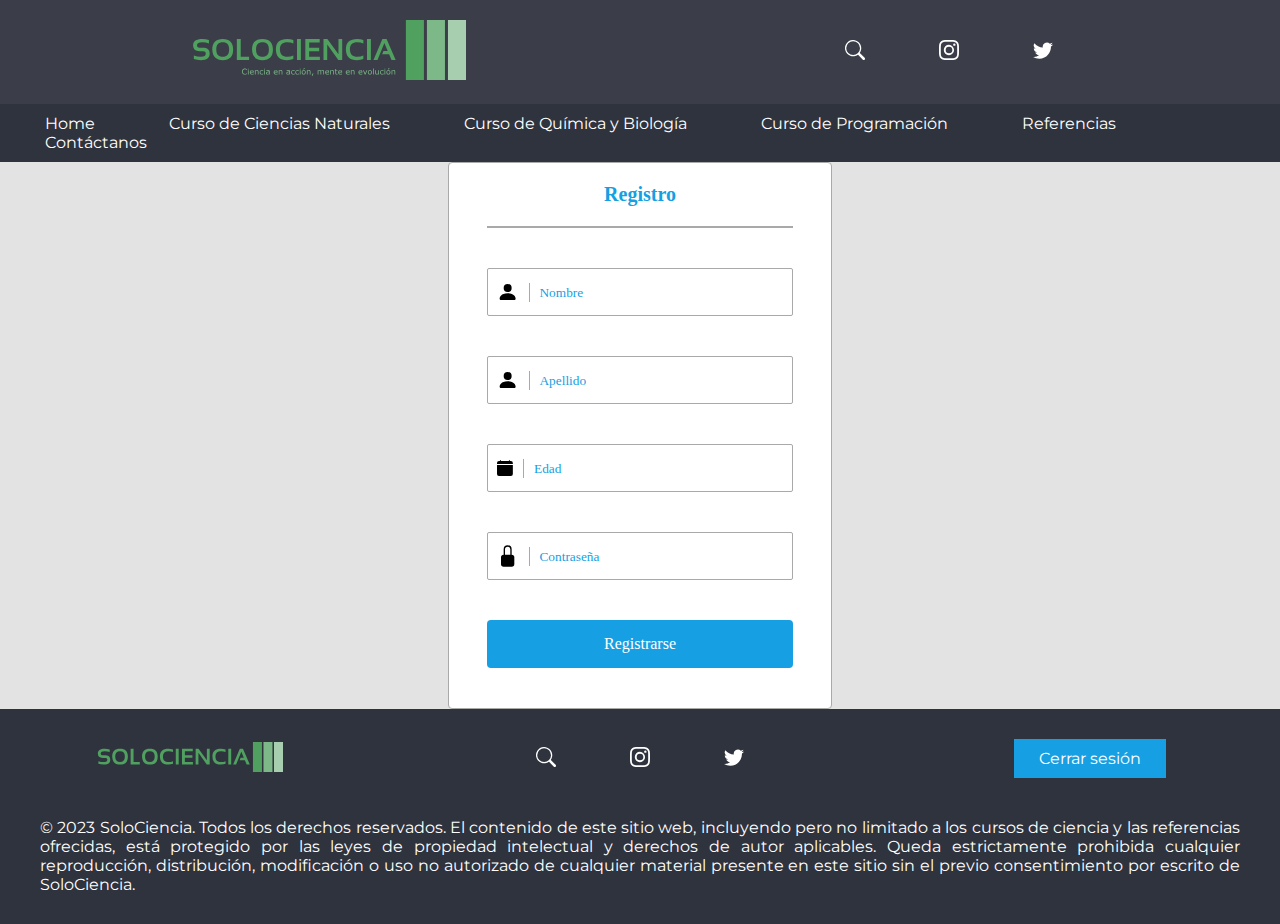
<file: sign-up.html>
<!DOCTYPE html>
<html lang="es">
<head>
    <meta charset="UTF-8">
    <meta name="viewport" content="width=device-width, initial-scale=1.0">
    <title>Registro | SoloCiencia.com</title>
    <link rel="stylesheet" type="text/css" href="styles.css">
    <link rel="icon" type="image/png" href="/media/#">
</head>
<body style="background-color:#E3E3E3;">

    <header>
        <div class="header-col" id="header-top">
            <a href="index.html"><img src="media/top-logo.svg" alt="Logo de SoloCiencia"></a>
            <ul class="social-handles">
                <li>
                    <a  href="https://www.google.com/" target="_blank" class="social-link">
                        <svg xmlns="http://www.w3.org/2000/svg" width="20" height="20" fill="currentColor" class="bi bi-search" viewBox="0 0 16 16">
                            <path d="M11.742 10.344a6.5 6.5 0 1 0-1.397 1.398h-.001c.03.04.062.078.098.115l3.85 3.85a1 1 0 0 0 1.415-1.414l-3.85-3.85a1.007 1.007 0 0 0-.115-.1zM12 6.5a5.5 5.5 0 1 1-11 0 5.5 5.5 0 0 1 11 0z"/>
                        </svg>  
                    </a>
                </li>
                <li>
                    <a  href="https://www.instagram.com/solociencia777/" target="_blank" class="social-link">
                        <svg xmlns="http://www.w3.org/2000/svg" width="20" height="20" fill="currentColor" class="bi bi-instagram" viewBox="0 0 16 16">
                            <path d="M8 0C5.829 0 5.556.01 4.703.048 3.85.088 3.269.222 2.76.42a3.917 3.917 0 0 0-1.417.923A3.927 3.927 0 0 0 .42 2.76C.222 3.268.087 3.85.048 4.7.01 5.555 0 5.827 0 8.001c0 2.172.01 2.444.048 3.297.04.852.174 1.433.372 1.942.205.526.478.972.923 1.417.444.445.89.719 1.416.923.51.198 1.09.333 1.942.372C5.555 15.99 5.827 16 8 16s2.444-.01 3.298-.048c.851-.04 1.434-.174 1.943-.372a3.916 3.916 0 0 0 1.416-.923c.445-.445.718-.891.923-1.417.197-.509.332-1.09.372-1.942C15.99 10.445 16 10.173 16 8s-.01-2.445-.048-3.299c-.04-.851-.175-1.433-.372-1.941a3.926 3.926 0 0 0-.923-1.417A3.911 3.911 0 0 0 13.24.42c-.51-.198-1.092-.333-1.943-.372C10.443.01 10.172 0 7.998 0h.003zm-.717 1.442h.718c2.136 0 2.389.007 3.232.046.78.035 1.204.166 1.486.275.373.145.64.319.92.599.28.28.453.546.598.92.11.281.24.705.275 1.485.039.843.047 1.096.047 3.231s-.008 2.389-.047 3.232c-.035.78-.166 1.203-.275 1.485a2.47 2.47 0 0 1-.599.919c-.28.28-.546.453-.92.598-.28.11-.704.24-1.485.276-.843.038-1.096.047-3.232.047s-2.39-.009-3.233-.047c-.78-.036-1.203-.166-1.485-.276a2.478 2.478 0 0 1-.92-.598 2.48 2.48 0 0 1-.6-.92c-.109-.281-.24-.705-.275-1.485-.038-.843-.046-1.096-.046-3.233 0-2.136.008-2.388.046-3.231.036-.78.166-1.204.276-1.486.145-.373.319-.64.599-.92.28-.28.546-.453.92-.598.282-.11.705-.24 1.485-.276.738-.034 1.024-.044 2.515-.045v.002zm4.988 1.328a.96.96 0 1 0 0 1.92.96.96 0 0 0 0-1.92zm-4.27 1.122a4.109 4.109 0 1 0 0 8.217 4.109 4.109 0 0 0 0-8.217zm0 1.441a2.667 2.667 0 1 1 0 5.334 2.667 2.667 0 0 1 0-5.334z"/>
                        </svg>
                    </a>
                </li>
                <li>
                    <a href="https://twitter.com/SoloCiencia777" target="_blank" class="social-link">
                        <svg xmlns="http://www.w3.org/2000/svg" width="20" height="20" fill="currentColor" class="bi bi-twitter" viewBox="0 0 16 16">
                            <path d="M5.026 15c6.038 0 9.341-5.003 9.341-9.334 0-.14 0-.282-.006-.422A6.685 6.685 0 0 0 16 3.542a6.658 6.658 0 0 1-1.889.518 3.301 3.301 0 0 0 1.447-1.817 6.533 6.533 0 0 1-2.087.793A3.286 3.286 0 0 0 7.875 6.03a9.325 9.325 0 0 1-6.767-3.429 3.289 3.289 0 0 0 1.018 4.382A3.323 3.323 0 0 1 .64 6.575v.045a3.288 3.288 0 0 0 2.632 3.218 3.203 3.203 0 0 1-.865.115 3.23 3.23 0 0 1-.614-.057 3.283 3.283 0 0 0 3.067 2.277A6.588 6.588 0 0 1 .78 13.58a6.32 6.32 0 0 1-.78-.045A9.344 9.344 0 0 0 5.026 15z"/>
                        </svg>
                    </a>
                </li>
            </ul>
        </div>
        <div class="header-col" id="header-bottom">
            <nav>
                <ul>
                    <li><a href="home.html">Home</a></li>
                    <li><a href="science.html">Curso de Ciencias Naturales</a></li>
                    <li><a href="chem-bio.html">Curso de Química y Biología</a></li>
                    <li><a href="programming.html">Curso de Programación</a></li>
                    <li><a href="reference.html">Referencias</a></li>
                    <li><a href="contact.html">Contáctanos</a></li>
                </ul>
            </nav>
        </div>
    </header>

        <section class="form-container">
            <h2 style="font-size:20px;">Registro</h2>
            <hr style="margin:0;">
                <form action="#" class="login-form">
                    <div class="form-wrapper" style="margin:0;">
                        <div class="input-box">
                            <svg xmlns="http://www.w3.org/2000/svg" width="22" height="22" fill="currentColor" class="bi bi-person-fill" viewBox="0 0 16 16">
                                <path d="M3 14s-1 0-1-1 1-4 6-4 6 3 6 4-1 1-1 1H3Zm5-6a3 3 0 1 0 0-6 3 3 0 0 0 0 6Z"/>
                            </svg>
                            <div class="vr"></div>
                            <input type="text" name="fname" id="fname" placeholder="Nombre">            
                        </div>
                        <div class="input-box">
                            <svg xmlns="http://www.w3.org/2000/svg" width="22" height="22" fill="currentColor" class="bi bi-person-fill" viewBox="0 0 16 16">
                                <path d="M3 14s-1 0-1-1 1-4 6-4 6 3 6 4-1 1-1 1H3Zm5-6a3 3 0 1 0 0-6 3 3 0 0 0 0 6Z"/>
                            </svg>
                            <div class="vr"></div>
                            <input type="text" name="lname" id="lname" placeholder="Apellido">            
                        </div>
                        <div class="input-box">
                            <svg xmlns="http://www.w3.org/2000/svg" width="16" height="16" fill="currentColor" class="bi bi-calendar-fill" viewBox="0 0 16 16">
                                <path d="M3.5 0a.5.5 0 0 1 .5.5V1h8V.5a.5.5 0 0 1 1 0V1h1a2 2 0 0 1 2 2v11a2 2 0 0 1-2 2H2a2 2 0 0 1-2-2V5h16V4H0V3a2 2 0 0 1 2-2h1V.5a.5.5 0 0 1 .5-.5z"/>
                              </svg>
                            <div class="vr"></div>
                            <input type="text" name="birthdate" id="birthdate" placeholder="Edad">          
                        </div>
                        <div class="input-box">
                            <svg xmlns="http://www.w3.org/2000/svg" width="22" height="22" fill="currentColor" class="bi bi-lock-fill" viewBox="0 0 16 16">
                                <path d="M8 1a2 2 0 0 1 2 2v4H6V3a2 2 0 0 1 2-2zm3 6V3a3 3 0 0 0-6 0v4a2 2 0 0 0-2 2v5a2 2 0 0 0 2 2h6a2 2 0 0 0 2-2V9a2 2 0 0 0-2-2z"/>
                            </svg>
                            <div class="vr"></div>
                            <input type="password" name="pass" id="pass" placeholder="Contraseña">            
                        </div>
                        <input type="submit" value="Registrarse">
                    </div>
                    
                </form>
        </section>
    <footer>
        <div class="footer-column" id="footer-top">
            <div class="footer-row" id="footer-left">
                <a href="index.html"><img src="media/bottom-logo.svg" alt="Logo de SoloCiencia"></a>
            </div>
            <div class="footer-row" id="footer-center">
                <ul class="social-handles">
                    <li>
                        <a href="https://www.google.com/" target="_blank" class="social-link">
                            <svg xmlns="http://www.w3.org/2000/svg" width="20" height="20" fill="currentColor" class="bi bi-search" viewBox="0 0 16 16">
                                <path d="M11.742 10.344a6.5 6.5 0 1 0-1.397 1.398h-.001c.03.04.062.078.098.115l3.85 3.85a1 1 0 0 0 1.415-1.414l-3.85-3.85a1.007 1.007 0 0 0-.115-.1zM12 6.5a5.5 5.5 0 1 1-11 0 5.5 5.5 0 0 1 11 0z"/>
                            </svg>  
                        </a>
                    </li>
                    <li>
                        <a href="https://www.instagram.com/solociencia777/" target="_blank" class="social-link">
                            <svg xmlns="http://www.w3.org/2000/svg" width="20" height="20" fill="currentColor" class="bi bi-instagram" viewBox="0 0 16 16">
                                <path d="M8 0C5.829 0 5.556.01 4.703.048 3.85.088 3.269.222 2.76.42a3.917 3.917 0 0 0-1.417.923A3.927 3.927 0 0 0 .42 2.76C.222 3.268.087 3.85.048 4.7.01 5.555 0 5.827 0 8.001c0 2.172.01 2.444.048 3.297.04.852.174 1.433.372 1.942.205.526.478.972.923 1.417.444.445.89.719 1.416.923.51.198 1.09.333 1.942.372C5.555 15.99 5.827 16 8 16s2.444-.01 3.298-.048c.851-.04 1.434-.174 1.943-.372a3.916 3.916 0 0 0 1.416-.923c.445-.445.718-.891.923-1.417.197-.509.332-1.09.372-1.942C15.99 10.445 16 10.173 16 8s-.01-2.445-.048-3.299c-.04-.851-.175-1.433-.372-1.941a3.926 3.926 0 0 0-.923-1.417A3.911 3.911 0 0 0 13.24.42c-.51-.198-1.092-.333-1.943-.372C10.443.01 10.172 0 7.998 0h.003zm-.717 1.442h.718c2.136 0 2.389.007 3.232.046.78.035 1.204.166 1.486.275.373.145.64.319.92.599.28.28.453.546.598.92.11.281.24.705.275 1.485.039.843.047 1.096.047 3.231s-.008 2.389-.047 3.232c-.035.78-.166 1.203-.275 1.485a2.47 2.47 0 0 1-.599.919c-.28.28-.546.453-.92.598-.28.11-.704.24-1.485.276-.843.038-1.096.047-3.232.047s-2.39-.009-3.233-.047c-.78-.036-1.203-.166-1.485-.276a2.478 2.478 0 0 1-.92-.598 2.48 2.48 0 0 1-.6-.92c-.109-.281-.24-.705-.275-1.485-.038-.843-.046-1.096-.046-3.233 0-2.136.008-2.388.046-3.231.036-.78.166-1.204.276-1.486.145-.373.319-.64.599-.92.28-.28.546-.453.92-.598.282-.11.705-.24 1.485-.276.738-.034 1.024-.044 2.515-.045v.002zm4.988 1.328a.96.96 0 1 0 0 1.92.96.96 0 0 0 0-1.92zm-4.27 1.122a4.109 4.109 0 1 0 0 8.217 4.109 4.109 0 0 0 0-8.217zm0 1.441a2.667 2.667 0 1 1 0 5.334 2.667 2.667 0 0 1 0-5.334z"/>
                            </svg>
                        </a>
                    </li>
                    <li>
                        <a href="https://twitter.com/SoloCiencia777" target="_blank" class="social-link">
                            <svg xmlns="http://www.w3.org/2000/svg" width="20" height="20" fill="currentColor" class="bi bi-twitter" viewBox="0 0 16 16">
                                <path d="M5.026 15c6.038 0 9.341-5.003 9.341-9.334 0-.14 0-.282-.006-.422A6.685 6.685 0 0 0 16 3.542a6.658 6.658 0 0 1-1.889.518 3.301 3.301 0 0 0 1.447-1.817 6.533 6.533 0 0 1-2.087.793A3.286 3.286 0 0 0 7.875 6.03a9.325 9.325 0 0 1-6.767-3.429 3.289 3.289 0 0 0 1.018 4.382A3.323 3.323 0 0 1 .64 6.575v.045a3.288 3.288 0 0 0 2.632 3.218 3.203 3.203 0 0 1-.865.115 3.23 3.23 0 0 1-.614-.057 3.283 3.283 0 0 0 3.067 2.277A6.588 6.588 0 0 1 .78 13.58a6.32 6.32 0 0 1-.78-.045A9.344 9.344 0 0 0 5.026 15z"/>
                            </svg>
                        </a>
                    </li>
                </ul>
            </div>
            <div class="footer-row" id="footer-right">
                <a href="index.html" id="footer-logout">Cerrar sesión</a>
            </div>
        </div>
        <div class="footer-column" id="footer-bottom">
            <p>
                © 2023 SoloCiencia. Todos los derechos reservados.
                El contenido de este sitio web, incluyendo pero no 
                limitado a los cursos de ciencia y las referencias 
                ofrecidas, está protegido por las leyes de propiedad 
                intelectual y derechos de autor aplicables. Queda 
                estrictamente prohibida cualquier reproducción, 
                distribución, modificación o uso no autorizado de 
                cualquier material presente en este sitio sin el previo
                consentimiento por escrito de SoloCiencia.
            </p>
        </div>
    </footer>
</body>
</html>
</file>
<file: styles.css>
/*Font utilizado en la página web*/
@import url('https://fonts.googleapis.com/css2?family=Montserrat:ital,wght@0,400;0,700;1,400;1,700&display=swap');

*{
    margin: 0;
    padding: 0;
    border: 0;
    list-style: none;
    box-sizing: border-box;
    font-family: 'Montserrat', sans-serif;
    transition: 100ms;
}

*:focus{
    outline: none;
    border: none;
}

a{
    text-decoration: none;
    color: white;
}

body{
    display: flex;
    flex-direction: column;
    justify-content: flex-start;
    align-items: center;
    min-height: 100vh;
    height:fit-content;
    width: 100vw;
    background-color: #494F5C;
}

header{
    display: flex;
    flex-direction: column;
    background-color: #3B3E48;
    color: white;
    width: 100%;
}

.header-col{
    display: flex;
    justify-content: space-around;
    align-items: center;
}

.header-col a img{
    height: 60px;
    width: auto;
}

#header-top{
    padding: 20px;
}

#header-bottom{
    background-color: #2F333D;
    padding: 10px;
    justify-content: space-around;
}

header ul li, footer ul li{
    display: inline-block;
    height: 100%;
    padding: 0 5px;
    margin: 0 30px;
}


header ul li a:hover, footer ul li a:hover{
    color:  #169FE3;
}

.contact-us{
    margin: 50px;
    display: flex;
    flex-direction: column;
    align-items: center;
    width: 100%;
}

.contact-us h2{
    color: white; 
    margin: 0 auto 40px auto;
}

.contact-row{
    display: flex;
    justify-content: center;
    width: 100%;
}

.contact-card{
    flex: 1;
    margin: 20px;
    background-color: lightgray;
    border: 2px solid gray;
    display: flex;
    align-items: flex-start;
    padding: 15px;
    height: 150px;
    max-width: 30%;
}

.about-container{
    text-overflow: wrap;
}

.contact-card .vr{
    height: 90%;
    width: 1px;
    background-color: gray;
    align-self: center;
    margin: 10px;
}

.pfp-container{
    height: 100%;
    width:  150px;
    display: flex;
    justify-content: center;
    align-items: center;
}

.pfp-container img{
    width: auto;
    height: 90%;
}

.contact-card hgroup p{
    color: #4D4D4D;
    font-size: 12px;
}

.form-container{
    width: 30%;
    margin: auto;
    height: fit-content;
    background-color: white;
    border: 1px solid darkgray;
    border-radius: 4px;
    display: flex;
    flex-direction: column;
    align-items: center;
}

.form-container h2{
    font-size: 20px;
    font-family: 'Cambria Math', serif;
    color: #169FE3;
}

.form-container hr{
    border: 1px solid darkgray;
    width: 80%;
}

.form-wrapper{
    width: 80%;
    display: flex;
    flex-direction: column;
}

.form-container form{
    width: 100%;
    display: flex;
    flex-direction: column;
    align-items: center;
}

.form-container *{
    margin: 20px 0;
}

.input-box{
    height: 48px;
    width: 100%;
    display: flex;
    align-items: center;
    border: 1px solid darkgray;
    border-radius: 2px;
    background-color: white;
    padding: 4px;
}

.input-box *{
    margin: 0 5px;
}

.input-box .vr{
    width: 1px;
    height: 50%;
    background-color: darkgray;
}

*::placeholder{
    font-family: 'Cambria Math', serif;
    color: #169FE3; 
}

.input-box input{
    width: 85%;
    border: none;
    color: gray;
}

.input-box input:disabled{
    background-color: lightgray;
    font-family: 'Cambria Math', serif;
}

.input-box.disabled{
    background-color: lightgray;
    font-family: 'Cambria Math', serif;

}

.input-box.disabled svg{
    color: gray;
}

.input-box select{
    width: 90%;
    height: 100%;
    border: 1px solid white;
    background-color: gray;
    font-family: 'Cambria Math', serif;
    color:  #169FE3;
}

.input-box select option{
    font-family: 'Cambria Math', serif;
    color:  #169FE3;
}

.login-form input[type="submit"]{
    font-family: 'Cambria Math', serif;
    font-size: 16px;
    background-color: #169FE3;
    padding: 4px;
    color: white;
    height: 48px;
    width: 100%;
    border-radius: 4px;
}

.login-form input[type="submit"]:hover{
    background-color: #1175A7;
}

.news{
    display: flex;
    flex-direction: column;
    align-items: center;
    margin: auto;
}

.news h2{
    color: white;
}

.news-container{
    display: flex; 
    justify-content: space-around;
    align-items: center;
}

.news-card{
    display: flex;
    flex: 1;
    flex-direction: column;
    align-items: center;
    background-color: white;
    margin: 40px;
    width: 320px;
    text-align: center;
    overflow: hidden;
}

.news-card:hover{
    box-shadow: 0 4px 12px 0 black, 0 4px 12px 0 black;
}

.news-card *{
    margin: 5px;
}

.news-card video{
    margin-top: 0;
    width: 100%;
    height: auto;
}

.news-card a{
    color: black;
    font-weight: bold;
}

.news-card a:hover{
    text-decoration: underline;
}

.periodic-table-container{
    color: white;
    display: flex;
    flex-direction: column;
    align-items: center;
    margin: auto;
}

.periodic-table-container *{
    margin: 20px 0;
}

table{
    border-collapse: collapse;
    font-size: 24px;
}

table td {
    border: 1px solid black;
    border-collapse: collapse;
    padding: 8px;
    text-align: center;
}

table td a{
    color: black;
    font-weight: bold;
}

table td:hover{
    background-color: #031FA2;
}

table td:hover a{
    color: white;
}

.false{
    visibility: hidden;
    border: none;
}

.alkali, .alkaline-earth{
    background-color: #FF9999;
}

.transition{
    background-color: #99CCFF;
}

.triel, .tetrel, .pnictogen, .chalcogen,.halogen,.noble{
    background-color: #FDFF8C;
}

.f-block{
    background-color: #9BFF99;
}

footer{
    display: flex;
    flex-direction: column;
    background-color: #2F333D;
    color: white;
    padding: 10px 40px;
    margin-top: auto;
}

.footer-column{
    margin: 20px 0;
    width: 100%;
}


#footer-top{
    display: flex;
    justify-content: space-between;
}

#footer-bottom{
    display: flex;
    justify-content: center;
}

.footer-row{
    width: 25%;
    display: flex;
    flex-direction: column;
    justify-content: center;
    align-items: center;
}

.footer-row a img{
    height: 30px;
    width: auto;
}

#footer-logout{
    padding: 10px 25px;
    color: white;
    font-size: 16px;
    background-color: #169FE3;
}

#footer-logout:hover{
    background-color: #1175A7;
    cursor: pointer;
}

#footer-bottom p{
    display: inline-block;
    width: 100%;
    text-align: justify;
}
</file>
